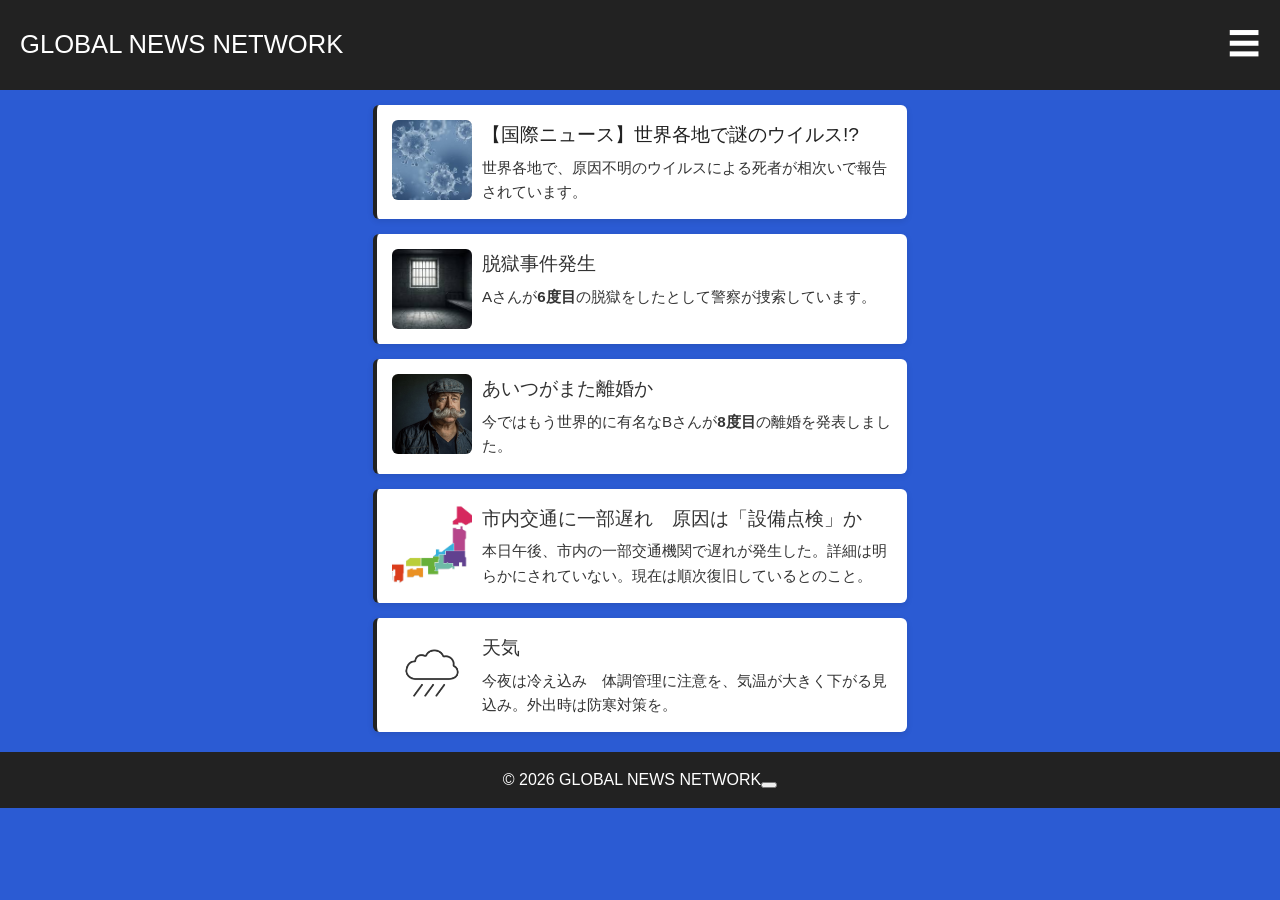
<file: index.html>
<!DOCTYPE html>
<html lang="ja">
<head>
<meta charset="UTF-8">
<meta name="viewport" content="width=device-width, initial-scale=1.0">
<title>世界ニュース速報</title>
<link rel="stylesheet" href="css/style.css">
<script defer src="js/main.js"></script>
</head>
<body class="top-page" id="topPage">

<header>
    <h1>GLOBAL NEWS NETWORK</h1>
    <button class="menu-btn" id="menuBtn">☰</button>
</header>

<nav class="mobile-menu" id="mobileMenu">
    <a href="index.html">TOP NEWS</a>
    <a href="mailbox.html">MAIL BOX</a>
</nav>

<main>

    <article class="news-item important-news">
        <div class="news-content">
            <img src="img/uirusu.jpg" alt="探偵暗号事件" class="news-img">
            <div class="news-text">
                <h2><a href="important_news.html">【国際ニュース】世界各地で謎のウイルス!?</a></h2>
                <p>世界各地で、原因不明のウイルスによる死者が相次いで報告されています。</p>
            </div>
        </div>
    </article>

    <article class="news-item">
        <div class="news-content">
            <img src="img/datugoku.jpg" alt="ニュース2" class="news-img">
            <div class="news-text">
                <h2>脱獄事件発生</h2>
                <p>Aさんが<strong>6度目</strong>の脱獄をしたとして警察が捜索しています。</p>
            </div>
        </div>
    </article>

    <article class="news-item">
        <div class="news-content">
            <img src="img/rikon.jpg" alt="ニュース2" class="news-img">
            <div class="news-text">
                <h2>あいつがまた離婚か</h2>
                <p>今ではもう世界的に有名なBさんが<strong>8度目</strong>の離婚を発表しました。</p>
            </div>
        </div>
    </article>

    <article class="news-item">
        <div class="news-content">
            <img src="img/map.png" alt="ニュース2" class="news-img">
            <div class="news-text">
                <h2>市内交通に一部遅れ　原因は「設備点検」か</h2>
                <p>本日午後、市内の一部交通機関で遅れが発生した。詳細は明らかにされていない。現在は順次復旧しているとのこと。</p>
            </div>
        </div>
    </article>

    <article class="news-item">
        <div class="news-content">
            <img src="img/tenki.png" alt="ニュース2" class="news-img">
            <div class="news-text">
                <h2>天気</h2>
                <p>今夜は冷え込み　体調管理に注意を、気温が大きく下がる見込み。外出時は防寒対策を。
            </div>
        </div>
    </article>
    </section>
</main>

<footer>
    <p>© 2026 GLOBAL NEWS NETWORK<button id="resetBtn"></button></p></p>
</footer>

</body>
</html>
</file>
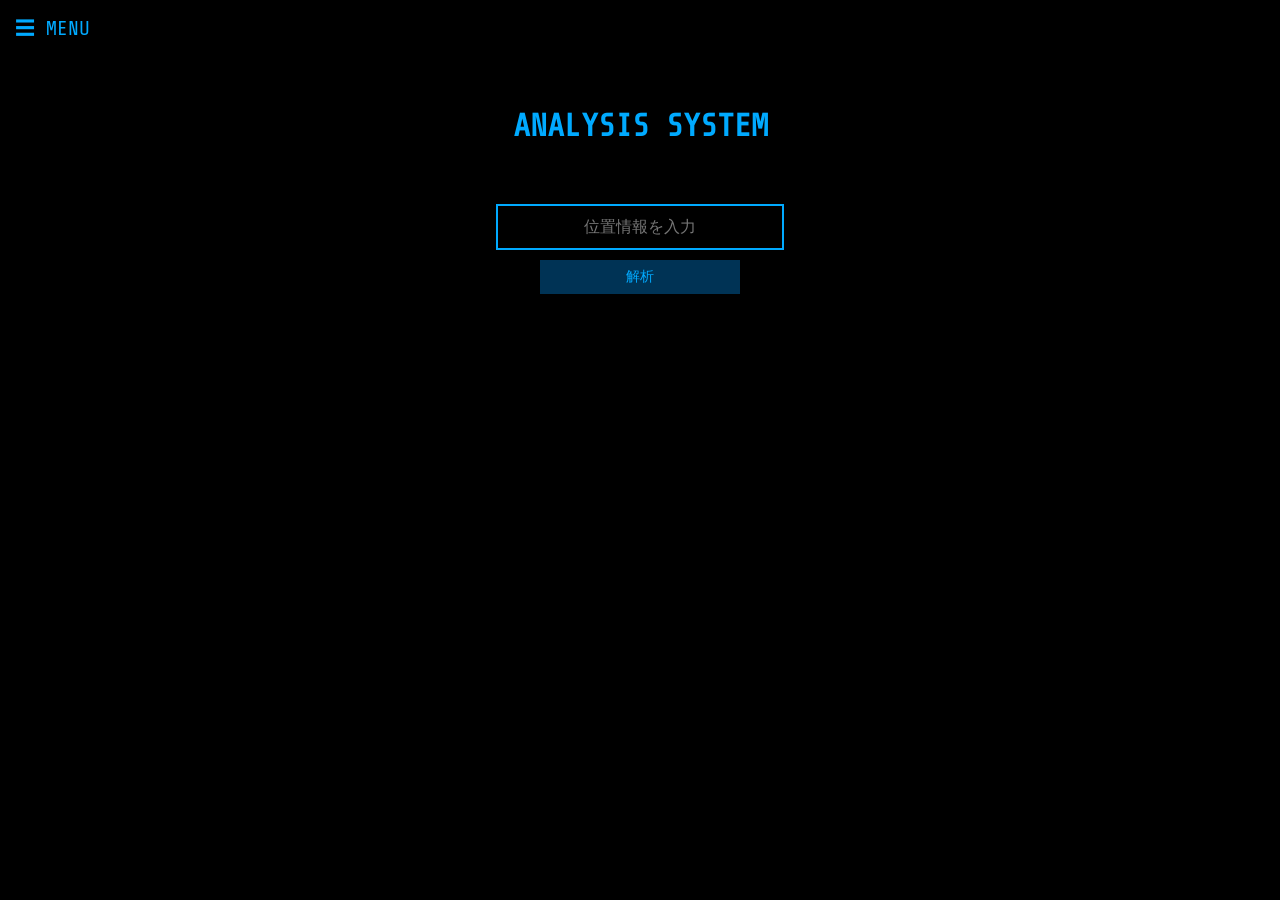
<file: escape-system.html>
<!DOCTYPE html>
<html lang="ja">
<head>
<meta charset="UTF-8">
<meta name="viewport" content="width=device-width, initial-scale=1.0">
<title>解析システム</title>

<link href="https://fonts.googleapis.com/css2?family=Share+Tech+Mono&display=swap" rel="stylesheet">

<style>
body {
    margin: 0;
    background: #000;
    color: #00aaff;
    font-family: 'Share Tech Mono', monospace;
}

/* メニュー */
.menu-btn {
    padding: 15px;
    font-size: 20px;
    cursor: pointer;
}

.sidebar {
    display: none;
    background: #001a2a;
}

.sidebar.open {
    display: block;
}

.floor {
    padding: 12px;
    border-bottom: 1px solid #00aaff;
    cursor: pointer;
}

.floor:hover {
    background: #003355;
}

/* メイン */
.main {
    text-align: center;
    padding: 30px;
}

input {
    padding: 10px;
    width: 200px;
    border: 2px solid #00aaff;
    background: black;
    color: #00aaff;
    text-align: center;
}

button {
    margin-top: 10px;
    padding: 10px;
    width: 140px;
    background: #003355;
    color: #00aaff;
    border: none;
    cursor: pointer;
}

button:hover {
    background: #005577;
}

/* 問題文 */
#problem {
    margin-top: 30px;
    margin-bottom: 20px;
    font-size: 18px;
}

/* XY */
.xy-row {
    display: flex;
    justify-content: center;
    gap: 10px;
    margin-top: 10px;
}

.xy-row span {
    font-size: 20px;
}

.xy-row input {
    width: 120px;
    font-size: 18px;
}

/* 状態 */
#status, #result {
    margin-top: 15px;
    letter-spacing: 2px;
}

/* 🔥 入力中央固定 */
.input-container {
    margin-top: 40px;
    display: flex;
    flex-direction: column;
    align-items: center;
}

/* 🔥 幅統一 */
input {
    width: 260px;
    max-width: 80vw;
}

/* 🔥 ボタンも揃える */
button {
    width: 260px;
    max-width: 80vw;
}

/* 🔥 XY */
.xy-block {
    display: flex;
    flex-direction: column;
    align-items: center;
    margin-bottom: 10px;
}

.xy-block label {
    margin-bottom: 5px;
    font-size: 16px;
}

/* ローディング */
.loading {
    animation: blink 0.8s infinite;
}

/* 🔥 全体の余白アップ */
.input-container {
    margin-top: 60px; /* ←増やす */
    display: flex;
    flex-direction: column;
    align-items: center;
    gap: 25px; /* ←ここで縦間隔を一括管理 */
}

/* 🔥 入力欄 */
input {
    width: 260px;
    max-width: 80vw;
    padding: 12px;
    font-size: 16px;
}

/* 🔥 ボタン（少し小さく） */
button {
    width: 200px; /* ←小さく */
    max-width: 70vw;
    padding: 8px; /* ←薄く */
    font-size: 14px;
}

/* 🔥 XYブロック */
.xy-block {
    display: flex;
    flex-direction: column;
    align-items: center;
    gap: 8px; /* ←ラベルと入力の間 */
    margin-bottom: 10px;
}

/* 🔥 XY同士の間隔 */
#xyArea {
    display: flex;
    flex-direction: column;
    gap: 20px;
}

/* 🔥 問題文も余白増やす */
#problem {
    margin-top: 40px;
    margin-bottom: 30px;
    font-size: 18px;
}

/* 🔥 ステータスと結果 */
#status, #result {
    margin-top: 20px;
}

.phone-button {
    width: 70px;
    height: 70px;
    border-radius: 50%;
    background: #00aaff;
    color: black;
    font-size: 28px;
    display: flex;
    align-items: center;
    justify-content: center;
    margin: 20px auto;
    border: none;
    cursor: pointer;
    box-shadow: 0 0 15px #00aaff;
    transition: 0.2s;
}

.phone-button:hover {
    background: #33bbff;
    transform: scale(1.1);
}

.big-result {
    font-size: 28px; /* ←ここで大きさ調整 */
    letter-spacing: 5px;
    margin-top: 20px;
    color: #00ccff;
}

/* 7階入力 */
.multi-input {
    display: flex;
    flex-direction: column;
    gap: 15px;
    align-items: center;
}

.input-block {
    display: flex;
    flex-direction: column;
    align-items: center;
}

/* スキャン画面 */
.scan-area {
    position: relative;
    width: 250px;
    height: 250px;
    margin: 20px auto;
}

video {
    width: 100%;
    height: 100%;
    object-fit: cover;
}

/* スキャン枠 */
.scan-frame {
    position: absolute;
    top: 0;
    left: 0;
    right: 0;
    bottom: 0;
    border: 2px solid #00aaff;
    box-shadow: 0 0 15px #00aaff;
}

@keyframes blink {
    50% { opacity: 0.3; }
}
</style>
</head>

<body>

<div class="menu-btn" onclick="toggleMenu()">☰ MENU</div>

<div id="sidebar" class="sidebar">
    <div class="floor" onclick="location.href='tokyu.html'">TOKYU</div>
    <div class="floor" onclick="location.href='mailbox.html'">MAILBOX</div>
</div>

<div class="main">
    <h1>ANALYSIS SYSTEM</h1>

    <div class="input-container">

    <!-- 通常入力 -->
    <div id="mainInputArea">
        <input id="input" placeholder="位置情報を入力">
        <br>
        <button onclick="analyze()">解析</button>
    </div>

    <!-- 10階 -->
    <div id="xyArea" style="display:none;">
        <div class="xy-block">
            <label>X</label>
            <input id="xInput">
        </div>

        <div class="xy-block">
            <label>Y</label>
            <input id="yInput">
        </div>

        <button onclick="checkXY()">解析</button>
    </div>

</div>

    <!-- 🔥 ここ重要（順番） -->
    <div id="status"></div>
    <div id="problem"></div>
    <div id="result"></div>


    <!-- 電話 -->
     <div id="phoneBtn" style="display:none;">
        <button class="phone-button" onclick="openPhone()">
            📞
        </button>
    </div>

</div>

<script src="js/escape-system.js"></script>
</body>
</html>
</file>
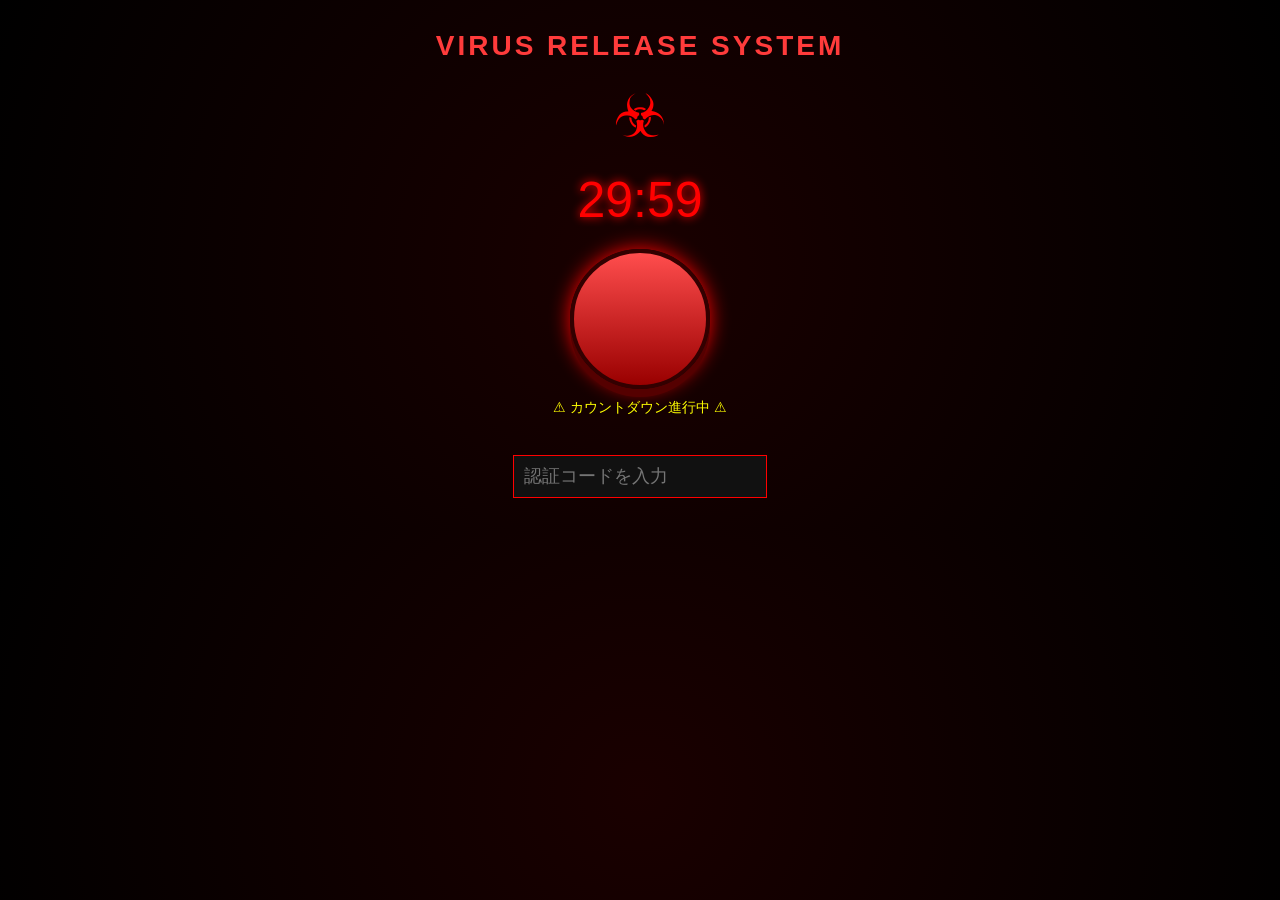
<file: final.html>
<!DOCTYPE html>
<html lang="ja">
<head>
<meta charset="UTF-8">
<meta name="viewport" content="width=device-width, initial-scale=1.0">
<title>VIRUS CONTROL</title>

<style>
body {
    margin: 0;
    background: radial-gradient(circle, #1a0000, #000);
    color: #ff3b3b;
    font-family: "Arial Black", sans-serif;
    text-align: center;
}

/* タイトル */
h1 {
    margin-top: 30px;
    font-size: 28px;
    letter-spacing: 3px;
}

/* タイマー */
#timer {
    font-size: 50px;
    margin: 20px;
    color: #ff0000;
    text-shadow: 0 0 10px red;
}

/* ボタン（アニメ風） */
#launchBtn {
    width: 140px;
    height: 140px;
    border-radius: 50%;
    background: linear-gradient(#ff4d4d, #990000);
    border: 4px solid #330000;
    box-shadow: 0 8px 0 #550000, 0 0 20px red;
    cursor: pointer;
    transition: all 0.1s ease;
}

/* 押し込み */
#launchBtn:active {
    transform: translateY(6px);
    box-shadow: 0 2px 0 #550000, 0 0 10px red;
}

/* 入力 */
input {
    margin-top: 20px;
    padding: 10px;
    font-size: 18px;
    background: #111;
    color: #fff;
    border: 1px solid red;
}

/* 結果 */
#result {
    margin-top: 30px;
    font-size: 20px;
    color: #00ffcc;
}

/* 警告テキスト */
.warning {
    color: yellow;
    font-size: 14px;
    margin-top: 10px;
    animation: blink 1s infinite;
}

@keyframes blink {
    0% {opacity: 1;}
    50% {opacity: 0.3;}
    100% {opacity: 1;}
}

#virusIcon {
    font-size: 60px;
    text-align: center;
    margin-top: 10px;
    color: red;
    font-family: "Segoe UI Symbol", "Arial Unicode MS", sans-serif;
    font-style: normal;
}



/* 押し込み感 */
.stop-btn:active {
    transform: translateY(6px);
    box-shadow: 0 2px 0 #900;
}

</style>
</head>

<body>

<h1> VIRUS RELEASE SYSTEM </h1>

<div id="virusIcon">☣</div>

<div id="timer">30:00</div>

<button id="launchBtn"></button>

<div class="warning">⚠ カウントダウン進行中 ⚠</div>

<br>

<input id="finalAnswer" placeholder="認証コードを入力">

<p></p>

<div id="result"></div>

<script>
let isCleared = localStorage.getItem("finalCleared") === "true";

let endTime = localStorage.getItem("endTime");

if(!endTime) {
    // 初回だけ30分セット
    endTime = Date.now() + 1800 * 1000;
    localStorage.setItem("endTime", endTime);
} else {
    endTime = Number(endTime);
}

let timerActive = true;

function updateTimer() {
    if(!timerActive) return;

    const now = Date.now();
    const remaining = Math.floor((endTime - now) / 1000);

    if(remaining <= 0) {
        document.getElementById("timer").textContent = "00:00";
        document.getElementById("result").textContent = "ウイルス放出完了…";
        return;
    }

    const min = Math.floor(remaining / 60);
    const sec = remaining % 60;

    document.getElementById("timer").textContent =
        `${min}:${sec.toString().padStart(2, "0")}`;

    setTimeout(updateTimer, 1000);
}


/* ボタン押した時 */
document.getElementById("launchBtn").addEventListener("click", () => {
    const ans = document.getElementById("finalAnswer").value;

    if(ans.includes("誕生日おめでとう")) { // ←最終コードに変更

        localStorage.setItem("finalCleared", "true");

        timerActive = false;

        // 背景白
        document.body.style.background = "white";
        document.body.style.color = "#00aa00";

        // タイマー（STOP）を緑に
        const timer = document.getElementById("timer");
        timer.textContent = "STOP";
        timer.style.color = "#00aa00";
        timer.style.textShadow = "none";

        // ボタン緑化
        const btn = document.getElementById("launchBtn");
        btn.style.background = "#00aa00";
        btn.style.boxShadow = "0 8px 0 #006600, 0 0 20px #00aa00";
        btn.style.border = "4px solid #006600";

        // 入力欄も緑に
        const input = document.getElementById("finalAnswer");
        input.style.border = "2px solid #00aa00";
        input.style.color = "#00aa00";
        input.style.background = "#f0fff0";

        // ウイルスアイコンも緑に
        const icon = document.getElementById("virusIcon");
        icon.style.color = "#00aa00";

        // カウントダウン警告消す
        const warning = document.querySelector(".warning");
        if(warning) warning.style.display = "none";

        // 結果
        document.getElementById("result").innerHTML =
            "✔ ウイルスの放出を停止しました<br><br>" +
            "📍 ウイルスの場所：〒060-0806 北海道札幌市北区北６条西３丁目 ４丁目 札幌駅<br><br>" +
            "大丸出入り口横　きたぐにの詩の裏";


        document.getElementById("result").style.color = "#00aa00";

    } else {
        document.getElementById("result").textContent = "認証エラー";
    }
});

window.onload = () => {

    if(localStorage.getItem("finalCleared") === "true") {

        timerActive = false;

        // 背景
        document.body.style.background = "white";
        document.body.style.color = "#00aa00";

        // タイマー
        const timer = document.getElementById("timer");
        timer.textContent = "STOP";
        timer.style.color = "#00aa00";
        timer.style.textShadow = "none";

        // ボタン
        const btn = document.getElementById("launchBtn");
        btn.style.background = "#00aa00";
        btn.style.boxShadow = "0 8px 0 #006600, 0 0 20px #00aa00";
        btn.style.border = "4px solid #006600";

        // 入力
        const input = document.getElementById("finalAnswer");
        input.style.border = "2px solid #00aa00";
        input.style.color = "#00aa00";
        input.style.background = "#f0fff0";

        // アイコン
        const icon = document.getElementById("virusIcon");
        icon.style.color = "#00aa00";

        // 警告消す
        const warning = document.querySelector(".warning");
        if(warning) warning.style.display = "none";

        // 結果
        document.getElementById("result").innerHTML =
            "✔ ウイルスの放出を停止しました<br><br>" +
            "📍 ウイルスの場所：札幌市〇〇区〇〇";

        document.getElementById("result").style.color = "#00aa00";

    } else {
        // ★ここでタイマー開始
        updateTimer();
    }
};

</script>

</body>
</html>
</file>
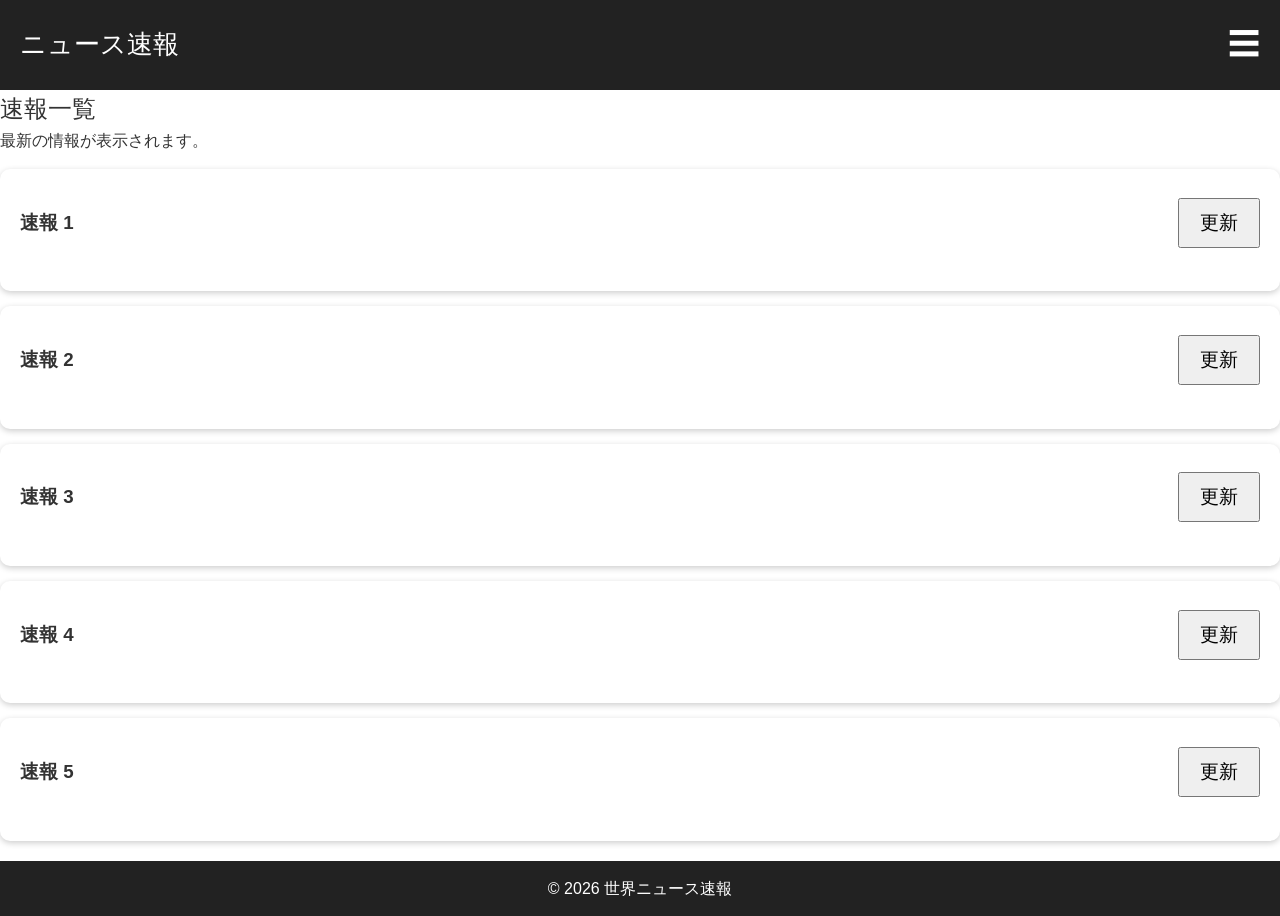
<file: hint.html>
<!DOCTYPE html>
<html lang="ja">
<head>
<meta charset="UTF-8">
<meta name="viewport" content="width=device-width, initial-scale=1.0">
<title>速報ヒント</title>
<link rel="stylesheet" href="css/style.css">
<script defer src="js/hint.js"></script>
</head>
<body id="hintPage">

<header>
    <h1>ニュース速報</h1>
    <button class="menu-btn" id="menuBtn">☰</button>
</header>

<nav class="mobile-menu" id="mobileMenu">
    <a href="index.html">トップニュース</a>
    <a href="mailbox.html">博士からのメール</a>
    <a href="puzzle.html">謎解きページ</a>
    <a href="hint.html">速報</a>
</nav>

<main>
    <section class="hint-section">
        <h2>速報一覧</h2>
        <p>最新の情報が表示されます。</p>

        <!-- ヒントカード -->
        <div class="hint-card" data-number="1">
            <div class="hint-header">
                <h3>速報 1</h3>
                <button class="hint-btn">更新</button>
            </div>
            <div class="hint-content"></div>
        </div>

        <div class="hint-card" data-number="2">
            <div class="hint-header">
                <h3>速報 2</h3>
                <button class="hint-btn">更新</button>
            </div>
            <div class="hint-content"></div>
        </div>

        <div class="hint-card" data-number="3">
            <div class="hint-header">
                <h3>速報 3</h3>
                <button class="hint-btn">更新</button>
            </div>
            <div class="hint-content"></div>
        </div>

        <div class="hint-card" data-number="4">
            <div class="hint-header">
                <h3>速報 4</h3>
                <button class="hint-btn">更新</button>
            </div>
            <div class="hint-content"></div>
        </div>

        <div class="hint-card" data-number="5">
            <div class="hint-header">
                <h3>速報 5</h3>
                <button class="hint-btn">更新</button>
            </div>
            <div class="hint-content"></div>
        </div>

    </section>
</main>

<footer>
    <p>© 2026 世界ニュース速報</p>
</footer>

</body>
</html>
</file>
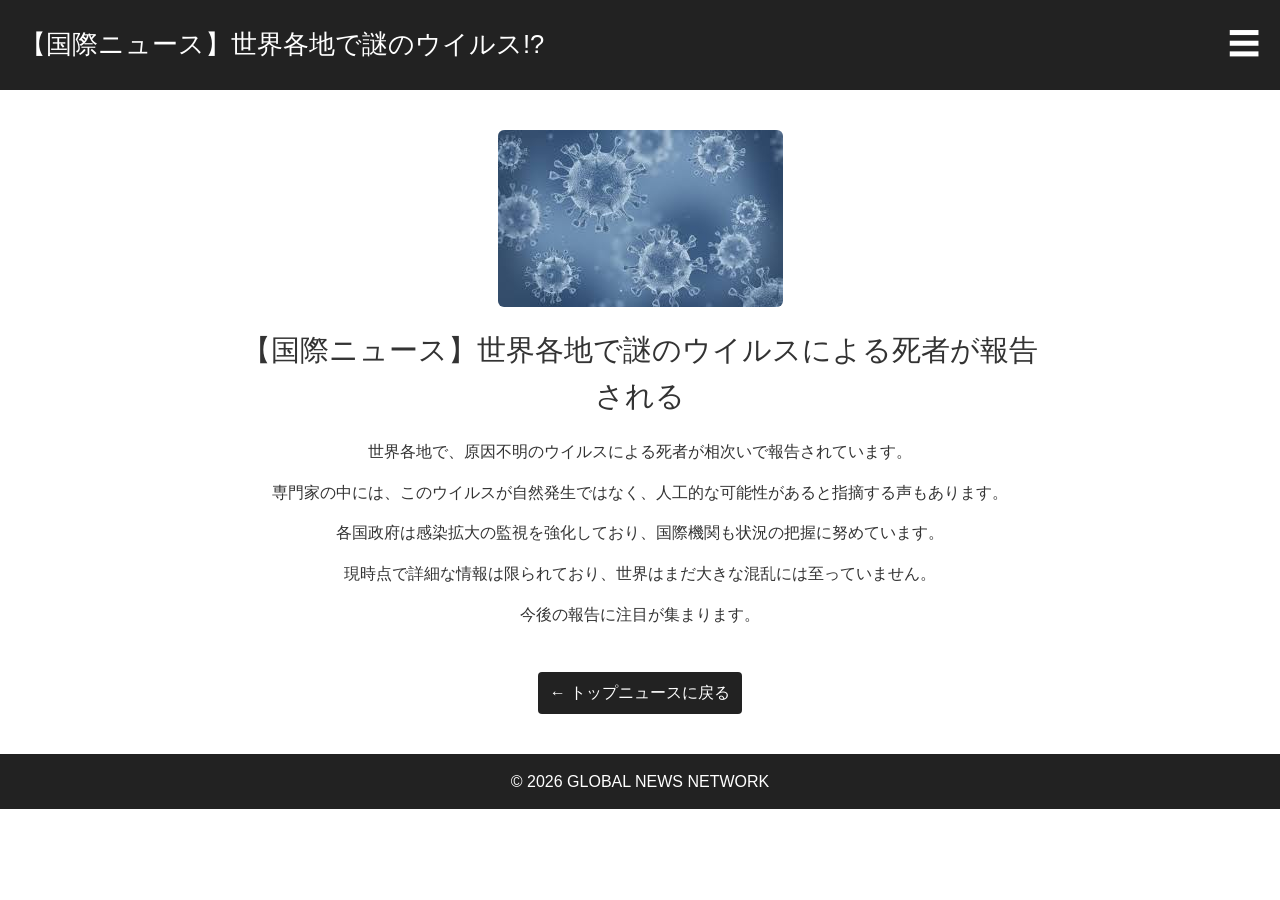
<file: important_news.html>
<!DOCTYPE html>
<html lang="ja">
<head>
<meta charset="UTF-8">
<meta name="viewport" content="width=device-width, initial-scale=1.0">
<title>探偵暗号事件発生！</title>
<link rel="stylesheet" href="css/style.css">
<script defer src="js/main.js"></script>
</head>
<body>

<header>
    <h1>【国際ニュース】世界各地で謎のウイルス!?</h1>
    <button class="menu-btn" id="menuBtn">☰</button>
</header>

<nav class="mobile-menu" id="mobileMenu">
    <a href="index.html">トップニュース</a>
    <a href="mailbox.html">博士からのメール</a>
    <a href="puzzle.html">謎解きページ</a>
    <a href="hint.html">速報</a>
</nav>

<main>
    <article class="news-detail">
        <img src="img/uirusu.jpg" alt="探偵暗号事件">
        <h1>【国際ニュース】世界各地で謎のウイルスによる死者が報告される</h1>
            <p>世界各地で、原因不明のウイルスによる死者が相次いで報告されています。</p>
            <p>専門家の中には、このウイルスが自然発生ではなく、人工的な可能性があると指摘する声もあります。</p>
            <p>各国政府は感染拡大の監視を強化しており、国際機関も状況の把握に努めています。</p>
            <p>現時点で詳細な情報は限られており、世界はまだ大きな混乱には至っていません。</p>
            <p>今後の報告に注目が集まります。</p>

        <a href="index.html" class="back-btn">← トップニュースに戻る</a>
    </article>
</main>

<footer>
    <p>© 2026 GLOBAL NEWS NETWORK</p>
</footer>

</body>
</html>
</file>
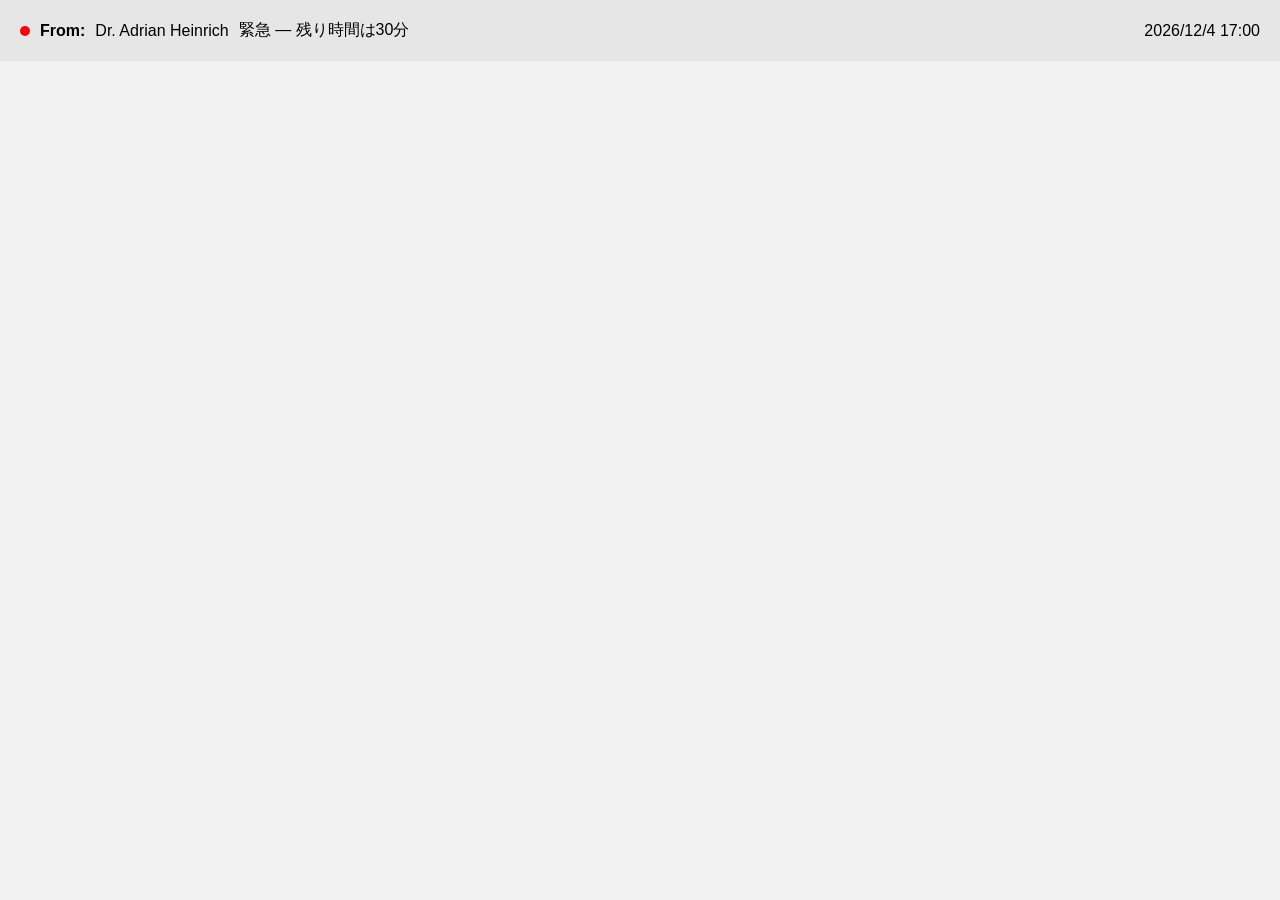
<file: mail.html>
<!DOCTYPE html>
<html lang="ja">
<head>
<meta charset="UTF-8">
<meta name="viewport" content="width=device-width, initial-scale=1.0">
<title>MAIL</title>

<style>
body {
    margin: 0;
    font-family: sans-serif;
    background: white;
}

/* ===== メール全画面 ===== */
.email-card {
    width: 100vw;
    height: 100vh;
    background: #f2f2f2;
    display: flex;
    flex-direction: column;
    cursor: pointer;
}

/* ヘッダー */
.email-header {
    background: #e6e6e6;
    padding: 20px;
    display: flex;
    align-items: center;
    gap: 10px;
}

/* 未読マーク */
.unread-dot {
    width: 10px;
    height: 10px;
    background: red;
    border-radius: 50%;
}

/* 展開で消える */
.email-card.open .unread-dot {
    display: none;
}

/* 本文 */
.email-body {
    flex: 1;
    padding: 30px;
    display: none;
    font-size: 18px;
    line-height: 1.6;
}

/* 展開 */
.email-card.open .email-body {
    display: block;
}

/* ボタン */
.next-btn {
    margin-top: 30px;
    padding: 15px 25px;
    background: black;
    color: white;
    border: none;
    cursor: pointer;
}

.next-btn:hover {
    opacity: 0.8;
}
</style>
</head>

<body>

<div class="email-card" id="mailCard" onclick="openMail()">

    <div class="email-header">
        <span class="unread-dot"></span>
        <strong>From:</strong> Dr. Adrian Heinrich
        <span class="email-subject">緊急 — 残り時間は30分</span>
        <span style="margin-left:auto;" id="mailDate"></span>
    </div>

    <div class="email-body">

        <p>Mr. Ueno</p>

        <p>
            時間がない。<br>
        </p>

        <p> 
            テロ組織の計画は最終段階に入っている。<br>
            このままでは、30分後にウイルスが拡散される。
        </p>    
            私は奴らのシステムへの侵入に成功した。<br>
            だが――最後の暗号が解けない。
         <p>   
            それが、今君の手元にある最後の謎だ。<br>
            それを解けば、装置は停止できる。
         </p>
         <p>
            頼む。<br>
            すべては君にかかっている。
         </p>
            ハッキングした制御ページを共有する。<br>
            ここからアクセスしてくれ。 
        <!-- finalリンク -->
        <button class="next-btn" onclick="goFinal(event)">
            アクセスが可能です →
        </button>

    </div>

</div>

<script>

// 日付
window.onload = () => {
    const now = new Date();
    document.getElementById("mailDate").textContent =
        `${now.getFullYear()}/${now.getMonth()+1}/${now.getDate()} ${now.getHours()}:${String(now.getMinutes()).padStart(2,'0')}`;
};

// 展開
function openMail() {
    document.getElementById("mailCard").classList.add("open");
}

// final.htmlへ
function goFinal(e) {
    e.stopPropagation(); // カード展開と競合防止
    location.href = "final.html";
}

</script>

</body>
</html>
</file>
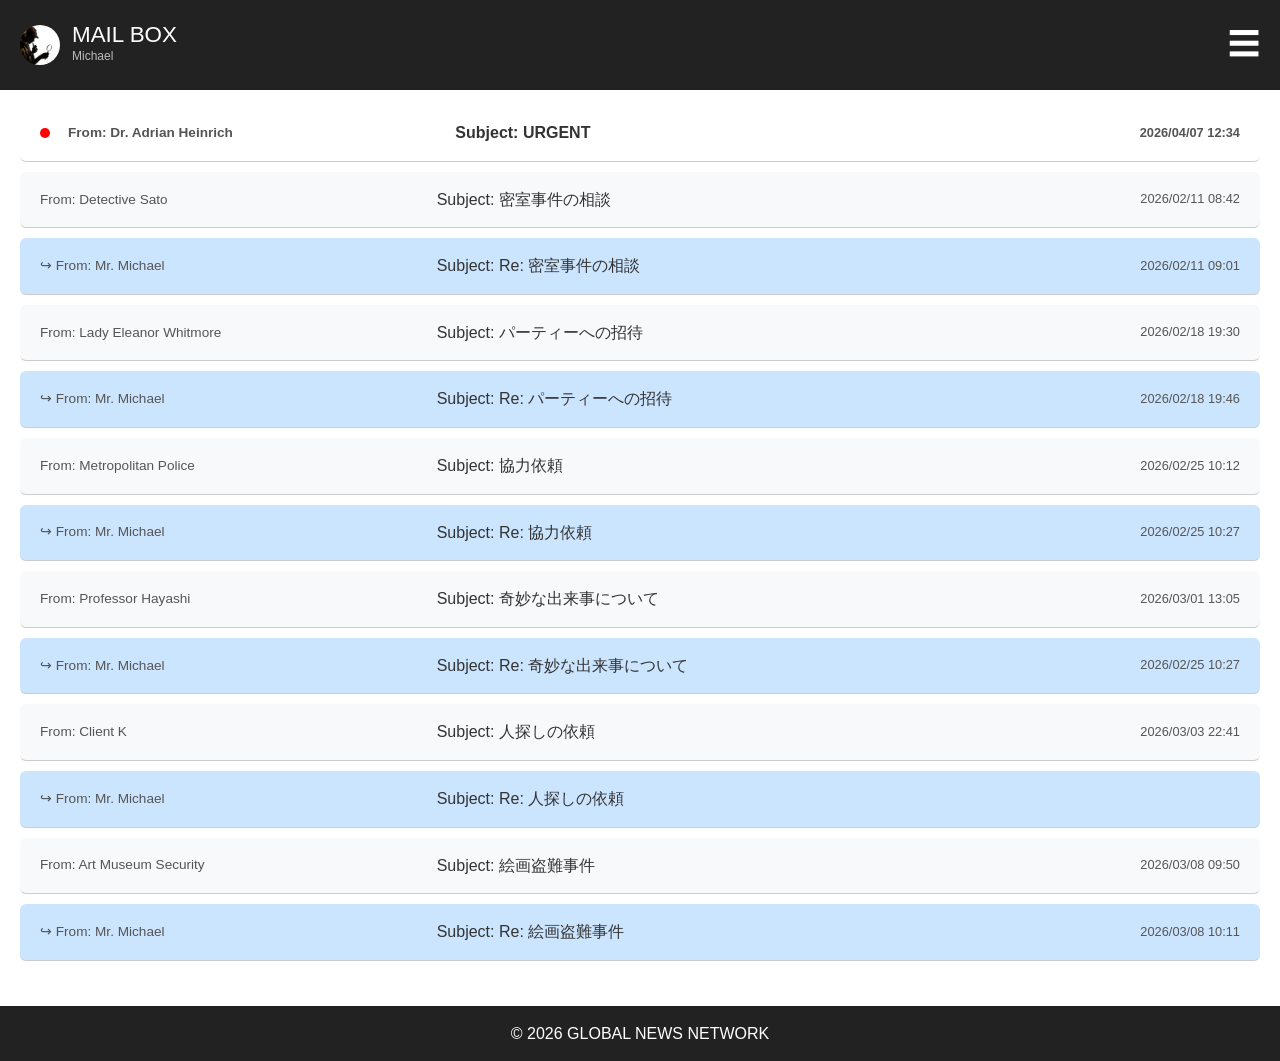
<file: mailbox.html>
<!DOCTYPE html>
<html lang="ja">
<head>
<meta charset="UTF-8">
<meta name="viewport" content="width=device-width, initial-scale=1.0">
<title>博士からのメール</title>
<link rel="stylesheet" href="css/style.css">
<script defer src="js/main.js"></script>
</head>
<body>

<header>
    <div class="mailbox-title">
        <img src="img/tanteiaicon.webp" class="mail-icon">
    <div class="title-text">
        <h1>MAIL BOX</h1>
        <p class="mail-owner">Michael</p>
    </div>
    </div>
    <div class="header-buttons">
        <button class="menu-btn" id="menuBtn">☰</button>
    </div>
</header>

<nav class="mobile-menu" id="mobileMenu">
    <a href="index.html">TOP NEWS</a>
    <a href="mailbox.html">MAIL BOX</a>
</nav>

<main>
    <section class="email-section">
        <ul class="email-list">
            <!-- 緊急未読メール -->
            <li class="email-item unread">
                <div class="email-header">
                    <span class="unread-dot"></span>
                    <span class="email-from">From: Dr. Adrian Heinrich</span>
                    <span class="email-subject">Subject: URGENT</span>
                    <span class="email-date">2026/04/07 12:34</span>
                </div>
                <div class="email-body">
                    <p>Mr. Michael</p><br>
                    <p> </p>
                    <p>突然の連絡をお許しください。<br>
                        先日、あなたが世界各地で発生している謎のウイルスについて独自に調査を行っていることを、私の知人から小耳に挟みました。<br>
                        私はウイルス研究に携わる者ですが、最近の調査で判明したことがあります。<br>
                        今回のウイルスは自然発生ではなく、人工的に作られた可能性が極めて高いということです。<br>
                        さらに、あるテロ組織がこのウイルスを秘密裏に利用しており<br>
                        次の標的が<br>"札幌"<br>であることが分かりました。装置が街に設置されている可能性もあります。<br>
                        警察や政府の中にも協力者がいるかもしれず、信頼できる人物は非常に限られています。<br>
                        私が唯一信頼できると考えるのは、あなたです。<br>
                        どうか、事態を未然に防ぐため、調査をお願いします。時間は残されていません。</p><br>
                    <p>Dr. Adrian Heinrich</p>
                    
                    <div class="reply-box">
                    <textarea id="replyText" placeholder="返信を入力..."></textarea>
                    <button id="sendReply">送信</button>

                    </div>
                </div>
            </li>

            <!-- 既読メール -->
            <li class="email-item">
                <div class="email-header">
                    <span class="email-from">From: Detective Sato</span>
                    <span class="email-subject">Subject: 密室事件の相談</span>
                    <span class="email-date">2026/02/11 08:42</span>
                </div>
                <div class="email-body">
                    現在捜査中の事件についてご相談があります。<br>被害者は自宅の書斎で死亡していましたが、部屋は内側から完全に施錠されていました。<br>いわゆる密室状態です。ぜひ一度現場を見ていただけないでしょうか。
                </div>
            </li>

            <!-- 送信メール例 -->
            <li class="email-item sent">
                <div class="email-header">
                    <span class="email-from">↪ From: Mr. Michael</span>
                    <span class="email-subject">Subject: Re: 密室事件の相談</span>
                    <span class="email-date">2026/02/11 09:01</span>
                </div>
                <div class="email-body">
                    了解しました。現場の資料をまとめておいてください。すぐに向かいます。
                </div>
            </li>

            <li class="email-item">
                <div class="email-header">
                    <span class="email-from">From: Lady Eleanor Whitmore</span>
                    <span class="email-subject">Subject:  パーティーへの招待</span>
                    <span class="email-date">2026/02/18 19:30</span>
                </div>
                <div class="email-body">
                    突然のご連絡失礼します。<br>来週末、私の邸宅で小さなパーティーを開催します。<br>各界の著名人が集まる予定です。<br>もしご都合がよろしければ、ぜひご参加ください。
                </div>
            </li>

            <!-- 送信メール例 -->
            <li class="email-item sent">
                <div class="email-header">
                    <span class="email-from">↪ From: Mr. Michael</span>
                    <span class="email-subject">Subject: Re: パーティーへの招待</span>
                    <span class="email-date">2026/02/18 19:46</span>
                </div>
                <div class="email-body">
                    招待ありがとうございます。時間が取れそうです。当日伺います。
                </div>
            </li>

            <li class="email-item">
                <div class="email-header">
                    <span class="email-from">From: Metropolitan Police</span>
                    <span class="email-subject">Subject: 協力依頼</span>
                    <span class="email-date">2026/02/25 10:12</span>
                </div>
                <div class="email-body">
                    現在進行中の連続窃盗事件について、あなたの推理力をお借りしたく連絡しました。<br>犯行の手口が非常に巧妙で、通常の捜査では突破口が見つかっていません。
                </div>
            </li>

            <!-- 送信メール例 -->
            <li class="email-item sent">
                <div class="email-header">
                    <span class="email-from">↪ From: Mr. Michael</span>
                    <span class="email-subject">Subject: Re: 協力依頼</span>
                    <span class="email-date">2026/02/25 10:27</span>
                </div>
                <div class="email-body">
                    内容を確認しました。捜査資料を用意しておいてください。後ほど伺います。
                </div>
            </li>

            <li class="email-item">
                <div class="email-header">
                    <span class="email-from">From: Professor Hayashi</span>
                    <span class="email-subject">Subject: 奇妙な出来事について</span>
                    <span class="email-date">2026/03/01 13:05</span>
                </div>
                <div class="email-body">
                    大学の研究室で奇妙な出来事が起きています。<br>重要な研究資料が、鍵のかかった保管庫から何度も消えているのです。<br>内部犯行の可能性もあり、困っています。
                </div>
            </li>

            <!-- 送信メール例 -->
            <li class="email-item sent">
                <div class="email-header">
                    <span class="email-from">↪ From: Mr. Michael</span>
                    <span class="email-subject">Subject: Re: 奇妙な出来事について</span>
                    <span class="email-date">2026/02/25 10:27</span>
                </div>
                <div class="email-body">
                    内容を確認しました。捜査資料を用意しておいてください。後ほど伺います。
                </div>
            </li>

            <li class="email-item">
                <div class="email-header">
                    <span class="email-from">From: Client K</span>
                    <span class="email-subject">Subject: 人探しの依頼</span>
                    <span class="email-date">2026/03/03 22:41</span>
                </div>
                <div class="email-body">
                    ある人物を探していただきたいのです。10年前に突然姿を消しました。警察にも相談しましたが手がかりがありません。どうか力を貸してください。
                </div>
            </li>

            <!-- 送信メール例 -->
            <li class="email-item sent">
                <div class="email-header">
                    <span class="email-from">↪ From: Mr. Michael</span>
                    <span class="email-subject">Subject: Re: 人探しの依頼</span>
                    <span class="email-date"></span>
                </div>
                <div class="email-body">
                    依頼を受けます。対象人物の資料を用意しておいてください。すぐに向かいます。<button id="resetBtn">リセット</button>
                </div>
            </li>

            <li class="email-item">
                <div class="email-header">
                    <span class="email-from">From: Art Museum Security</span>
                    <span class="email-subject">Subject: 絵画盗難事件</span>
                    <span class="email-date">2026/03/08 09:50</span>
                </div>
                <div class="email-body">
                    昨夜、当館の展示室から絵画が1点盗まれました。<br>警備は厳重だったはずなのですが、犯人の侵入経路が分かりません。<br>専門家として意見を伺えれば幸いです。
                </div>
            </li>

            <!-- 送信メール例 -->
            <li class="email-item sent">
                <div class="email-header">
                    <span class="email-from">↪ From: Mr. Michael</span>
                    <span class="email-subject">Subject: Re: 絵画盗難事件</span>
                    <span class="email-date">2026/03/08 10:11</span>
                </div>
                <div class="email-body">
                    報告を確認しました。警備記録と展示室の資料を準備しておいてください。現場を見ます。
                    <a href="puzzle.html" style="color:#007bff;">▶ 探偵謎解きツール</a>
                </div>
            </li>
        </ul>
    </section>
</main>

<footer>
    <p>© 2026 GLOBAL NEWS NETWORK</p>
</footer>

</body>
</html>
</file>
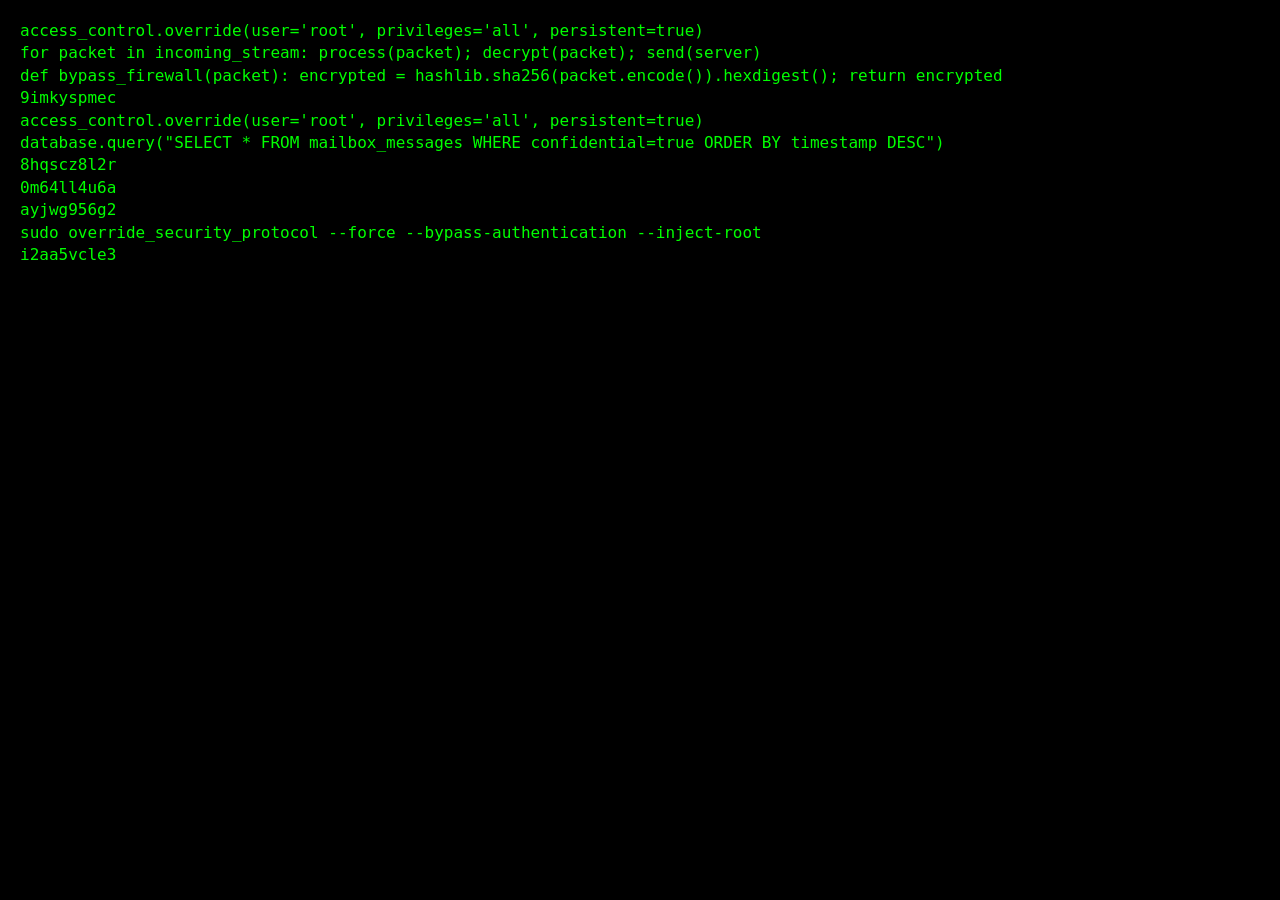
<file: mailbox_hack.html>
<!DOCTYPE html>
<html lang="ja">
<head>
<meta charset="UTF-8">
<title>Hacking...</title>

<style>

html,body{
margin:0;
padding:0;
background:black;
overflow:hidden;
font-family:monospace;
}

/* コードエリア */

#hackContainer{
position:fixed;
top:0;
left:0;
width:100%;
height:100%;
color:#00ff00;
padding:20px;
font-size:16px;
line-height:1.4;
}

/* 成功メッセージ */

#success{

position:fixed;

top:50%;
left:50%;

transform:translate(-50%,-50%);

color:#00ff00;

font-size:60px;

font-family:monospace;

text-align:center;

display:none;

}

</style>
</head>

<body>

<div id="hackContainer"></div>

<div id="success">
HACKING SUCCESS
</div>

<script>

const container = document.getElementById("hackContainer");

/* ハッキング風コード */

const codeLines = [

"import socket, sys, os, threading, hashlib, base64, time",
"def connect_server(host, port): s = socket.socket(socket.AF_INET, socket.SOCK_STREAM); s.connect((host, port)); return s",
"def bypass_firewall(packet): encrypted = hashlib.sha256(packet.encode()).hexdigest(); return encrypted",
"def decrypt_payload(data): return base64.b64decode(data).decode('utf-8')",
"SELECT id, username, password FROM users WHERE access_level='admin';",
"sudo override_security_protocol --force --bypass-authentication --inject-root",
"ssh root@192.168.1.24 -p 22 -o StrictHostKeyChecking=no",
"for packet in incoming_stream: process(packet); decrypt(packet); send(server)",
"system.exec('/usr/bin/access_mailbox --download-all --override-firewall')",
"connection.established(remote_host='mail.server.local', protocol='ssh', encryption='AES256')",
"bruteforce_engine.start(target='mailbox_root', threads=64, timeout=120)",
"if firewall.status == 'active': firewall.disable(); log('firewall bypassed successfully')",
"database.query(\"SELECT * FROM mailbox_messages WHERE confidential=true ORDER BY timestamp DESC\")",
"upload_payload('/tmp/rootkit.bin'); execute('/tmp/rootkit.bin --install --stealth')",
"packet_stream.map(decrypt).filter(valid).forEach(send_to_server)",
"access_control.override(user='root', privileges='all', persistent=true)",
"inject_payload(buffer, offset=0xFFAC12, exploit='CVE-2029-1182')",
"while connection.active: receive_packet(); decode(); forward(); log_event()",
"remote.exec('tar -czf mailbox_dump.tar.gz /var/mail/root/')",
"scp root@mail.server:/var/mail/root/mailbox_dump.tar.gz ./downloads/"

];

/* コード生成 */

function randomCode(){

const random =
Math.random().toString(36).substring(2,12);

return random;

}

/* コードを流す */

const interval = setInterval(()=>{

let line;

if(Math.random() < 0.6){

line = codeLines[Math.floor(Math.random()*codeLines.length)];

}else{

line = randomCode();

}

const p = document.createElement("div");

p.textContent = line;

container.appendChild(p);

/* 下まで来たら上を削除 */

if(container.children.length > 40){

container.removeChild(container.children[0]);

}

},80);


/* 成功演出 */

setTimeout(()=>{

clearInterval(interval);

/* 画面を真っ黒に */

document.getElementById("hackContainer").style.display = "none";

/* SUCCESS表示 */

const success = document.getElementById("success");

success.style.display = "block";

document.body.style.background = "black";

/* 次ページ */

setTimeout(()=>{

localStorage.setItem("mailboxUnlocked","true");

window.location.href = "mailbox.html";

},2500);

},7000);

</script>

</body>
</html>
</file>
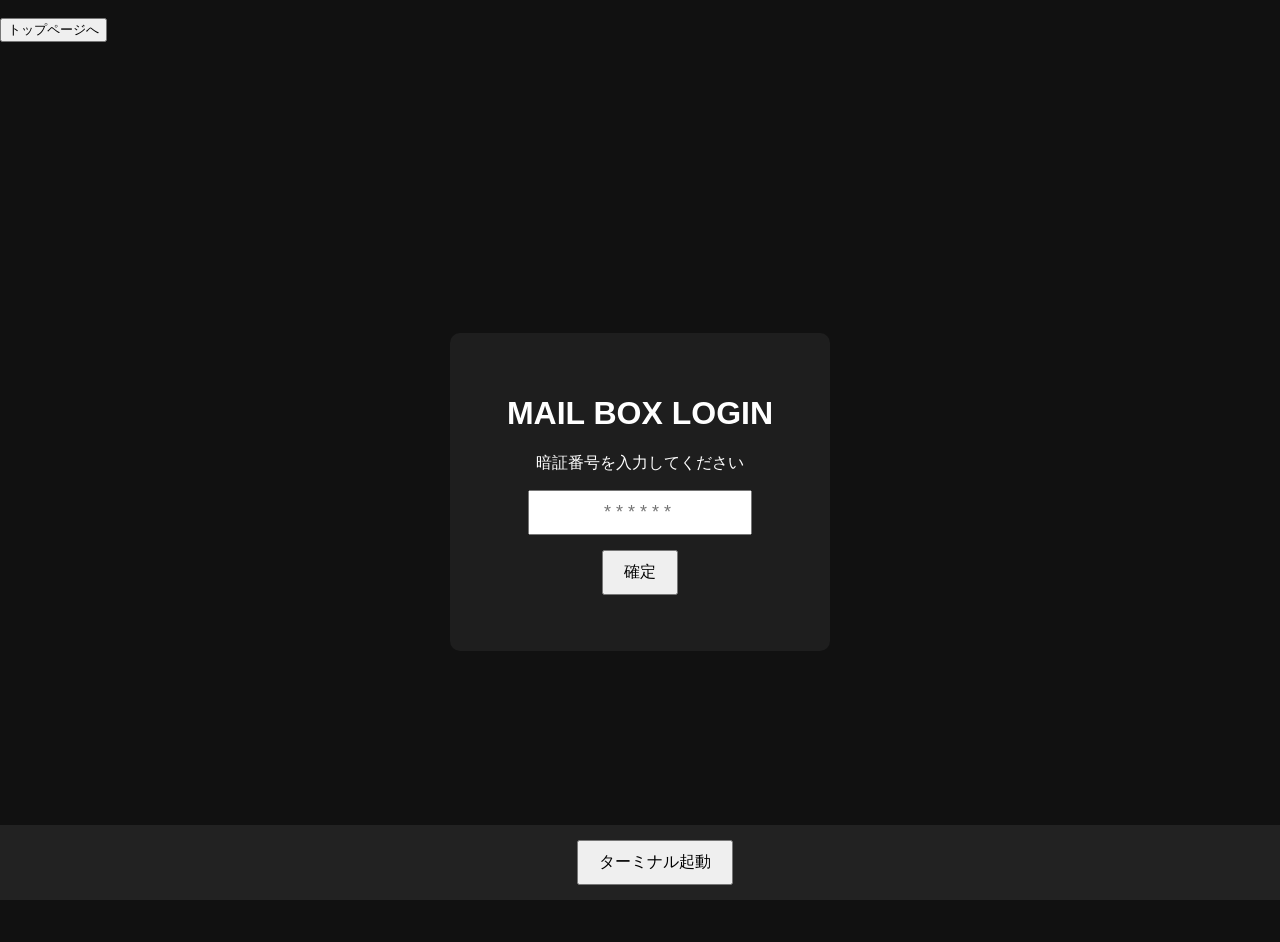
<file: mailbox_login.html>
<!DOCTYPE html>
<html lang="ja">
<head>
<meta charset="UTF-8">
<meta name="viewport" content="width=device-width, initial-scale=1.0">
<title>メールボックスログイン</title>
<br>
<a href="index.html">
<button>トップページへ</button>
</a>
<style>

/* ===== 全体 ===== */

body{
margin:0;
font-family:Arial, sans-serif;
background:#111;
color:white;
}

/* ===== ログイン画面 ===== */

.login-container{
height:100vh;
display:flex;
justify-content:center;
align-items:center;
}

.login-box{
background:#1e1e1e;
padding:40px;
border-radius:10px;
text-align:center;
width:300px;
}

.login-box input{
width:200px;
padding:10px;
font-size:18px;
text-align:center;
letter-spacing:5px;
margin-bottom:15px;
}

.login-box button{
padding:10px 20px;
font-size:16px;
cursor:pointer;
}

#errorMessage{
color:red;
font-weight:bold;
margin-top:10px;
}

/* ===== ターミナルボタン ===== */

.terminal-launch{
position:fixed;
bottom:0;
left:0;
width:100%;
background:#222;
text-align:center;
padding:15px;
}

.terminal-launch button{
padding:10px 20px;
font-size:16px;
}

/* ===== ターミナル ===== */

#terminal{
position:fixed;
bottom:60px;
left:0;

width:100%;
height:40vh;

background:black;
color:#00ff00;

display:none;

padding:20px;

font-family:monospace;

overflow:auto;

box-sizing:border-box;
}

/* ターミナル入力 */

.terminal-input{
display:flex;
align-items:center;
margin-top:15px;
}

.prompt{
margin-right:10px;
}

#terminalCursor{
flex-grow:1;
}

#terminalInput {
    background: black;      /* 背景黒 */
    color: lime;            /* 文字 緑 */
    border: none;           /* 枠消す */
    outline: none;          /* フォーカス枠消す */
    font-family: monospace; /* ターミナル風 */
    font-size: 16px;
    width: 100%;
    caret-color: lime;      /* カーソルも緑 */
    font-size: 16px; /* ←これ絶対16以上 */
}

/* 実行ボタン */

#runBtn{
background:#00ff00;
color:black;
border:none;
padding:6px 16px;
font-weight:bold;
cursor:pointer;
margin-left:10px;
}

</style>

<script defer src="js/mailbox_login.js"></script>

</head>

<body>

<!-- ログイン -->

<div class="login-container">

<div class="login-box">

<h1>MAIL BOX LOGIN</h1>

<p>暗証番号を入力してください</p>

<input
type="password"
id="pinInput"
maxlength="6"
placeholder="******"
>

<br>

<button id="loginBtn">確定</button>

<p id="errorMessage"></p>

</div>

</div>


<!-- ターミナル -->

<div id="terminal">

<p id="terminalResult">START HACKING? (yes/no)</p>

<div class="terminal-input">

    <span class="prompt">root@detective:~$</span>

    <input id="terminalInput" type="text">

    <button id="runBtn">実行</button>

</div>

</div>


<!-- 下ボタン -->

<div class="terminal-launch">

<button id="terminalBtn">
ターミナル起動
</button>

</div>

</body>
</html>
</file>
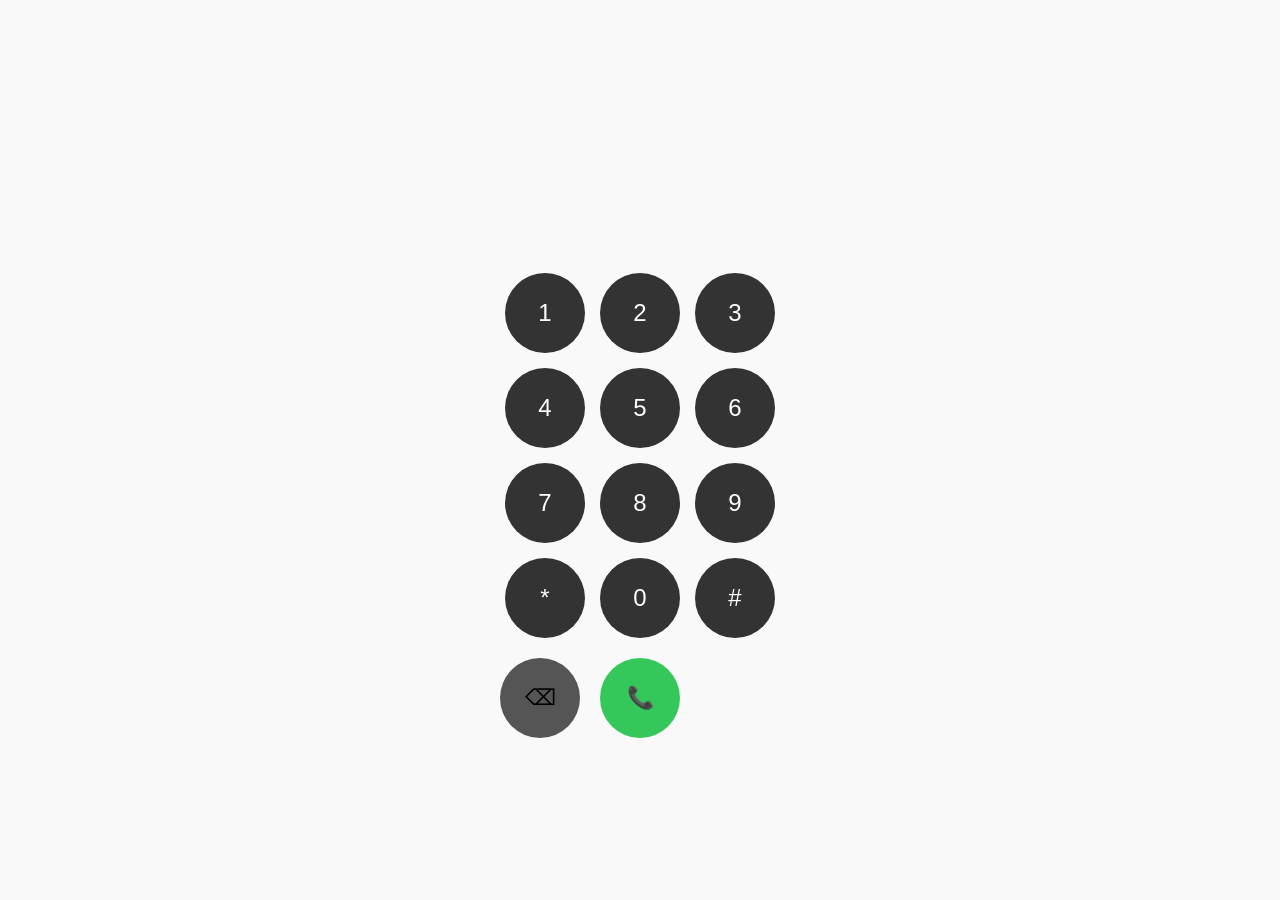
<file: phone.html>
<!DOCTYPE html>
<html lang="ja">
<head>
<meta charset="UTF-8">
<meta name="viewport" content="width=device-width, initial-scale=1.0">
<title>Phone</title>

<style>
body {
    margin: 0;
    background: #f9f9f9;
    color: #000;
    font-family: -apple-system, BlinkMacSystemFont, sans-serif;
}

/* 戻る */
.back-btn {
    position: absolute;
    top: 15px;
    left: 15px;
    background: none;
    color: #0a84ff;
    border: none;
    font-size: 16px;
}

/* 🔥 全体中央固定 */
.container {
    height: 100vh;
    display: flex;
    flex-direction: column;
    justify-content: center;
    align-items: center;
}

/* 🔥 表示エリア（固定） */
.display-area {
    height: 100px;
    display: flex;
    align-items: center;
    justify-content: center;
}

#display {
    font-size: 36px;
    letter-spacing: 3px;
}

/* 🔥 キーパッド（固定） */
.keypad {
    display: grid;
    grid-template-columns: repeat(3, 80px);
    gap: 15px;
    margin-top: 10px;
}

.key {
    width: 80px;
    height: 80px;
    border-radius: 50%;
    background: #333;
    font-size: 24px;
    color: white;
    border: none;
}

.key:active {
    background: #555;
}

/* 🔥 下ボタン完全固定 */
.controls {
    margin-top: 20px;
    display: grid;
    grid-template-columns: repeat(3, 80px);
    gap: 20px;
    justify-content: center;
}

/* 全ボタン統一 */
.ctrl-btn {
    width: 80px;
    height: 80px;
    border-radius: 50%;
    border: none;
    font-size: 22px;
}

/* 個別色 */
.call { background: #34c759; }
.delete { background: #555; }
.replay {
    background: #0a84ff;
    color: white;

    display: none;   /* ★これ必須 */

    opacity: 1;
}

</style>
</head>

<body>


<div class="container">

    <!-- 表示 -->
    <div class="display-area">
        <div id="display"></div>
    </div>
    

    <!-- キーパッド -->
    <div class="keypad">
        <button class="key" onclick="press('1')">1</button>
        <button class="key" onclick="press('2')">2</button>
        <button class="key" onclick="press('3')">3</button>

        <button class="key" onclick="press('4')">4</button>
        <button class="key" onclick="press('5')">5</button>
        <button class="key" onclick="press('6')">6</button>

        <button class="key" onclick="press('7')">7</button>
        <button class="key" onclick="press('8')">8</button>
        <button class="key" onclick="press('9')">9</button>

        <button class="key" onclick="press('*')">*</button>
        <button class="key" onclick="press('0')">0</button>
        <button class="key" onclick="press('#')">#</button>
    </div>

    <!-- 下ボタン -->
    <div class="controls">
        <button class="ctrl-btn delete" onclick="deleteLast()">⌫</button>
        <button class="ctrl-btn call" onclick="toggleCall()">📞</button>
        <button id="replayBtn" class="ctrl-btn replay" onclick="playCode()">▶</button>
    </div>

</div>

<script>

document.addEventListener("click", () => {
    const u = new SpeechSynthesisUtterance("");
    speechSynthesis.speak(u);
    speechSynthesis.cancel();
}, { once: true });

let number = "";
let stage = 0;
let isCalling = false;

setDisplay("通話中");
function speak(text) {
    const u = new SpeechSynthesisUtterance(text);
    u.lang = "ja-JP";
    u.rate = 0.9;

    speechSynthesis.cancel();

    setTimeout(() => {
        speechSynthesis.speak(u);
    }, 100);
}

function play(file) {
    new Audio(file).play();
}

function setDisplay(text = "") {
    document.getElementById("display").textContent = text;
}

setDisplay("");

// 入力
function press(n) {
    number += n;
    setDisplay(number);

    if (stage === 2) {

        if (n === "2") {
            play("gag.mp3");
            setTimeout(() => play("end.mp3"), 3000);
        }

        if (n === "1") {
            speak("では、C、G、F、Dを押してください。");

            number = "";
            setDisplay("通話中");
        }

        if (number === "7538") {
            stage = 3;

            speak("解析中、成功しました。暗号は4、7、9、2、8です。");

            number = "";
            setDisplay("通話中");

            // 🔥ここで確実に表示
            const btn = document.getElementById("replayBtn");
            if (btn) btn.style.display = "block";

        }
    }
}

// デリート
function deleteLast() {
    number = number.slice(0, -1);
    setDisplay(number);
}

// 再生
function playCode() {
    speak("暗号は4、7、9、2、8です。");
}

// 発信
function call() {

    isCalling = true;

    setDisplay("発信中...");

    setTimeout(() => {

        if (number === "0120763954") {

            play("call.mp3");

            setTimeout(() => {
                setDisplay("通話中");

                speak("暗号機密センターです。暗号を知りたいかたわ1を、一発ギャグを聞きたいかたわ2を、押してください。");

                stage = 2;
                number = "";

            }, 2500);
            

        } else {

            // ❌失敗ルート
            play("busy.mp3");

            setTimeout(() => {
                setDisplay("繋がりませんでした");

                setTimeout(() => {
                    // 🔥メインへ戻す（CDACHGEJBF画面）
                    location.href = "escape-system.html?call=fail";
                }, 1500);

            }, 1200);
        }

    }, 800);
}


function toggleCall() {
    if (isCalling) {
        // 通話終了
        speechSynthesis.cancel();
        isCalling = false;
        setDisplay("通話終了");

        // 元の画面へ戻る（電話アイコンの場所）
        const returnPage = localStorage.getItem("return_page");

        location.href = returnPage || "escape-system.html?call=fail";
        return; // ★これ絶対必要
    }

    call();
}

</script>

</body>
</html>
</file>
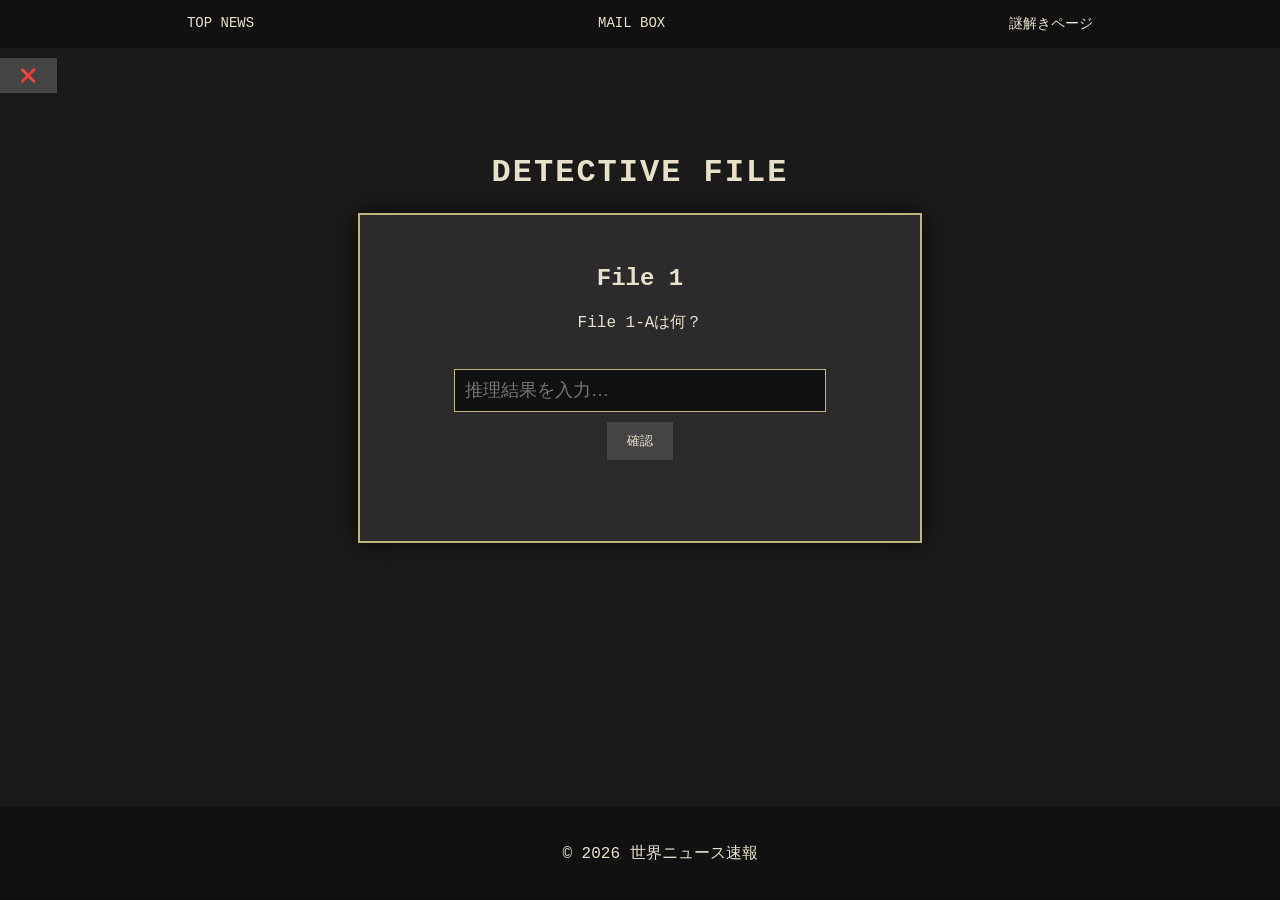
<file: puzzle.html>
<!DOCTYPE html>
<html lang="ja">
<head>
<meta charset="UTF-8">
<meta name="viewport" content="width=device-width, initial-scale=1.0">
<title>謎解きファイル</title>

<style>
body {
    margin: 0;
    background: #1a1a1a;
    color: #e8e0c9;
    font-family: "Courier New", monospace;
}

/* ナビ */
.mobile-menu {
    background: #111;
    padding: 15px;
    display: flex;
    justify-content: space-around;
}

.mobile-menu a {
    color: #e8e0c9;
    text-decoration: none;
    font-size: 14px;
}

/* メイン */
.container {
    text-align: center;
    padding: 40px 20px;
}

/* ファイル */
.file {
    border: 2px solid #c2b280;
    background: #2b2b2b;
    padding: 30px;
    max-width: 500px;
    margin: auto;
    box-shadow: 0 0 20px rgba(0,0,0,0.7);
}

h1 {
    letter-spacing: 2px;
}

/* 入力 */
input {
    padding: 10px;
    width: 70%;
    font-size: 18px; /* ←これが重要 */
    margin-top: 20px;
    background: #111;
    color: #e8e0c9;
    border: 1px solid #c2b280;
}

/* ボタン */
button {
    padding: 10px 20px;
    margin-top: 10px;
    background: #444;
    color: #e8e0c9;
    border: none;
    cursor: pointer;
}

button:hover {
    background: #666;
}

/* メッセージ */
#message {
    margin-top: 15px;
    height: 20px;
}

/* 最終 */
#final {
    margin-top: 30px;
    font-size: 20px;
    color: #ffcc66;
}

/* フッター */
footer {
    position: fixed;
    bottom: 0;
    left: 0;
    width: 100%;

    text-align: center;
    padding: 20px;
    background: #111;

    z-index: 999;
}

/* ピアノ */
.piano {
    display: flex;
    justify-content: center;
}

/* 白鍵の枠 */
.key {
    position: relative;
}

/* 白鍵 */
.white {
    width: 40px;
    height: 120px;
    background: white;
    border: 1px solid #333;
}

/* 黒鍵（中央に配置） */
.black {
    width: 25px;
    height: 80px;
    background: black;
    position: absolute;
    top: 0;
    right: -12px; /* ←これが神ポイント */
    z-index: 2;
}

#nextBtn {
    margin-top: 20px;
    padding: 12px 24px;
    background: #222;
    color: #ffcc66;
    border: 1px solid #ffcc66;
}


.cell {
    width: 20px;
    height: 20px;
    background: #eee;
}

.cell.black {
    background: black;
}

#notification {
    position: fixed;
    top: -80px;
    left: 0;
    width: 100%;

    background: white;   /* ←黒→白に変更 */
    color: black;        /* ←文字も見えるように黒 */

    padding: 15px;
    text-align: center;
    border-bottom: 2px solid #ff5555;
    font-size: 16px;
    z-index: 9999;

    transition: top 0.5s ease;

    cursor: pointer; /* ←追加 */
}

</style>
</head>

<body>

    <div id="notification" onclick="goMail()">
        📩 新着メール：Dr. Keller
    </div>

<!-- ナビ -->
<nav class="mobile-menu" id="mobileMenu">
    <a href="index.html">TOP NEWS</a>
    <a href="mailbox.html">MAIL BOX</a>
    <a href="puzzle.html">謎解きページ</a>
</nav>

<button id="resetBtn" onclick="resetGame()">❌</button>

<div class="container">

    <h1>DETECTIVE FILE</h1>

    <div class="file" id="fileBox">
        <h2 id="fileTitle">File A-1</h2>

        <p id="question">
            File A-1は？<br>
        </p>

        <div id="pianoArea" style="display:none; margin-top:20px;">
                <button onclick="playMelody()">▶ 再生</button>

                <div class="piano">

                    <!-- ド（黒鍵あり） -->
                    <div class="key">
                        <div class="white" onclick="playNote('do')"></div>
                        <div class="black" onclick="playNote('do')"></div>
                    </div>

                    <!-- レ（黒鍵あり） -->
                    <div class="key">
                        <div class="white" onclick="playNote('re')"></div>
                        <div class="black" onclick="playNote('re')"></div>
                    </div>

                    <!-- ミ（黒鍵なし） -->
                    <div class="key">
                        <div class="white" onclick="playNote('mi')"></div>
                    </div>

                    <!-- ファ（黒鍵あり） -->
                    <div class="key">
                        <div class="white" onclick="playNote('fa')"></div>
                        <div class="black" onclick="playNote('fa')"></div>
                    </div>

                    <!-- ソ（黒鍵あり） -->
                    <div class="key">
                        <div class="white" onclick="playNote('so')"></div>
                        <div class="black" onclick="playNote('so')"></div>
                    </div>

                    <!-- ラ（黒鍵あり） -->
                    <div class="key">
                        <div class="white" onclick="playNote('la')"></div>
                        <div class="black" onclick="playNote('la')"></div>
                    </div>

                    <!-- シ（黒鍵なし） -->
                    <div class="key">
                        <div class="white" onclick="playNote('si')"></div>
                    </div>

                </div>
        </div>
         <!-- ファイル２ -->
        <div id="imageArea" style="display:none; margin-top:20px;">
            <img src="img/myoumu.png" style="width:45%; margin:5px;">①
            <img src="img/sonata.jpg" style="width:45%; margin:5px;">②

            <div style="margin-top:10px;">
                <input type="text" id="imgAnswer1" placeholder="画像①の答え">
                <input type="text" id="imgAnswer2" placeholder="画像②の答え">
            </div>
        </div>

        <div id="abcArea" style="display:none; margin-top:20px;">
            <input type="text" id="inputA" placeholder="X">
            <input type="text" id="inputB" placeholder="Y">
            <input type="text" id="inputC" placeholder="Z">
        </div>

        <!-- ファイル3 -->
        <!-- ファイル3（画像3枚） -->
        <div id="image3Area" style="display:none; margin-top:20px;">

            <img src="img/jihankiA.jpeg" style="width:45%; margin:5px;">
            <img src="img/jihankiB.jpeg" style="width:45%; margin:5px;">
            <img src="img/jihankiC.jpeg" style="width:45%; margin:5px;">

            <div style="margin-top:10px;">
                <input type="text" id="img3A" placeholder="A">
                <input type="text" id="img3B" placeholder="B">
                <input type="text" id="img3C" placeholder="C">
            </div>
        </div>

         <!-- 入力後text -->
        <input type="text" id="answer" placeholder="推理結果を入力…">
        <br>
        <button onclick="checkAnswer()">確認</button>

        <p id="message"></p>
    </div>

    <p id="final"></p>

    <button id="nextBtn" style="display:none;" onclick="goToFile(2, 'nextBtn')">
        File2を捜査する →
    </button>

    <button id="nextBtn3" style="display:none;" onclick="goToFile(3, 'nextBtn3')">
        File3を捜査する →
    </button>
    
    <button id="mailBtn" style="display:none;" onclick="location.href='mail.html'">
        博士のメールを確認 →
    </button>

</div>

<footer>
    <p>© 2026 世界ニュース速報</p>
</footer>

<script src="js/puzzle.js"></script>

</body>
</html>
</file>
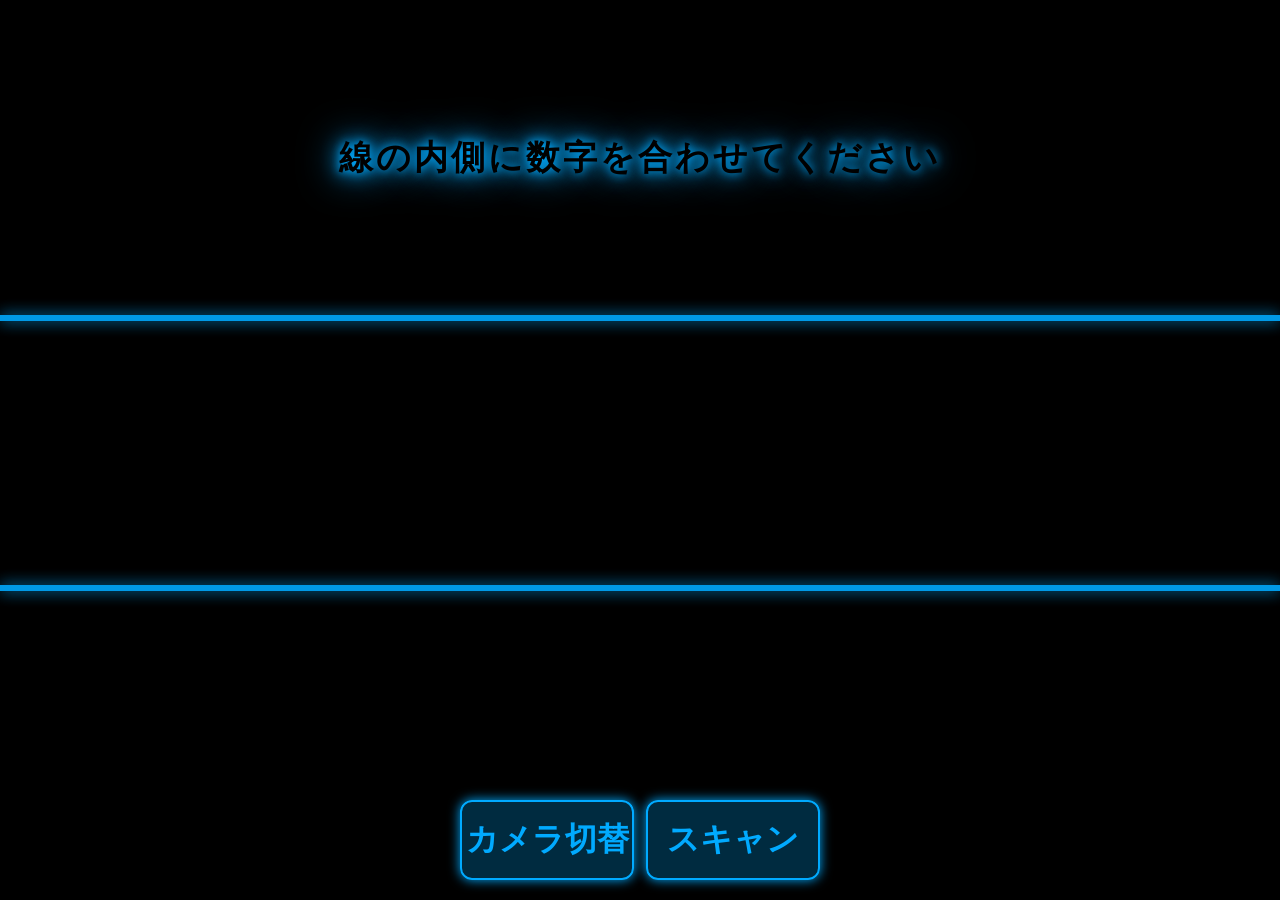
<file: scan.html>
<!DOCTYPE html>
<html lang="ja">
<head>
<meta charset="UTF-8">
<meta name="viewport" content="width=device-width, initial-scale=1.0">
<title>SCAN SYSTEM</title>

<style>
body {
    margin: 0;
    background: black;
    overflow: hidden;
    font-family: monospace;
}

/* カメラ全画面 */
video {
    position: fixed;
    top: 0;
    left: 0;
    width: 100vw;
    height: 100vh;
    object-fit: cover;
}

/* 太いスキャンライン */
.line {
    position: fixed;
    left: 0;
    width: 100%;
    height: 6px;
    background: #00aaff;
    box-shadow: 0 0 15px #00aaff;
    opacity: 0.9;
}

.line1 { top: 35%; }
.line2 { top: 65%; }

/* 指示文（線のすぐ上） */
.hint {
    position: fixed;
    top: 15%;
    width: 100%;
    text-align: center;

    font-size: 34px;
    font-weight: bold;
    color: #000;

    text-shadow:
        0 0 10px #00aaff,
        0 0 20px #00aaff,
        0 0 40px #00aaff;

    letter-spacing: 3px;
}

/* 1990（線の内側いっぱい） */
.number {
    position: fixed;
    top: 50%;
    left: 50%;
    transform: translate(-50%, -50%);

    font-size: 20px;
    font-weight: bold;
    color: #00ccff;

    text-shadow:
        0 0 10px #00ccff,
        0 0 25px #00ccff,
        0 0 50px #00ccff,
        0 0 80px #00ccff;

    display: none;

    animation: glowPulse 1.2s infinite alternate;
}

/* 光の脈動 */
@keyframes glowPulse {
    0% {
        transform: translate(-50%, -50%) scale(1);
        filter: brightness(1);
    }
    100% {
        transform: translate(-50%, -50%) scale(1.05);
        filter: brightness(1.4);
    }
}

/* スキャン完了（線の外・上） */
.complete {
    position: fixed;
    top: 8%;
    width: 100%;
    text-align: center;

    font-size: 48px;
    font-weight: bold;
    color: #000;

    text-shadow:
        0 0 15px #00aaff,
        0 0 40px #00aaff;
    display: none;
}

/* UIボタン */
.ui {
    position: fixed;
    bottom: 20px;
    left: 50%;
    transform: translateX(-50%);

    display: flex;
    gap: 12px;

    width: 90vw;
    max-width: 360px;

    justify-content: center;
}

button {
    flex: 1;

    padding: 16px 0;
    font-size: 32px;
    font-weight: bold;

    background: rgba(0,170,255,0.25);
    border: 2px solid #00aaff;
    color: #00aaff;

    border-radius: 12px;
    box-shadow: 0 0 12px #00aaff;

    white-space: nowrap;
}

button:active {
    transform: scale(0.95);
    box-shadow: 0 0 20px #00aaff;
}
</style>
</head>

<body>

<video id="camera" autoplay playsinline></video>

<div class="line line1"></div>
<div class="line line2"></div>

<div class="hint">線の内側に数字を合わせてください</div>

<div class="number" id="number">Please Pay Separately</div>
<div class="complete" id="complete">スキャン完了</div>

<div class="ui">
    <button onclick="switchCamera()">カメラ切替</button>
    <button onclick="scan()">スキャン</button>
</div>

<script>
let stream;
let facing = "environment";

async function startCamera() {
    if (stream) {
        stream.getTracks().forEach(t => t.stop());
    }

    stream = await navigator.mediaDevices.getUserMedia({
        video: { facingMode: facing }
    });

    document.getElementById("camera").srcObject = stream;
}

function switchCamera() {
    facing = (facing === "environment") ? "user" : "environment";
    startCamera();
}

function scan() {
    const num = document.getElementById("number");
    const comp = document.getElementById("complete");

    // 🔥必ずリセット
    comp.style.display = "none";

    num.style.display = "block";

    setTimeout(() => {
        comp.style.display = "block";

        setTimeout(() => {
            location.href = "escape-system.html?scan=ok";
        }, 1500);

    }, 2000);
}

startCamera();
</script>

</body>
</html>
</file>
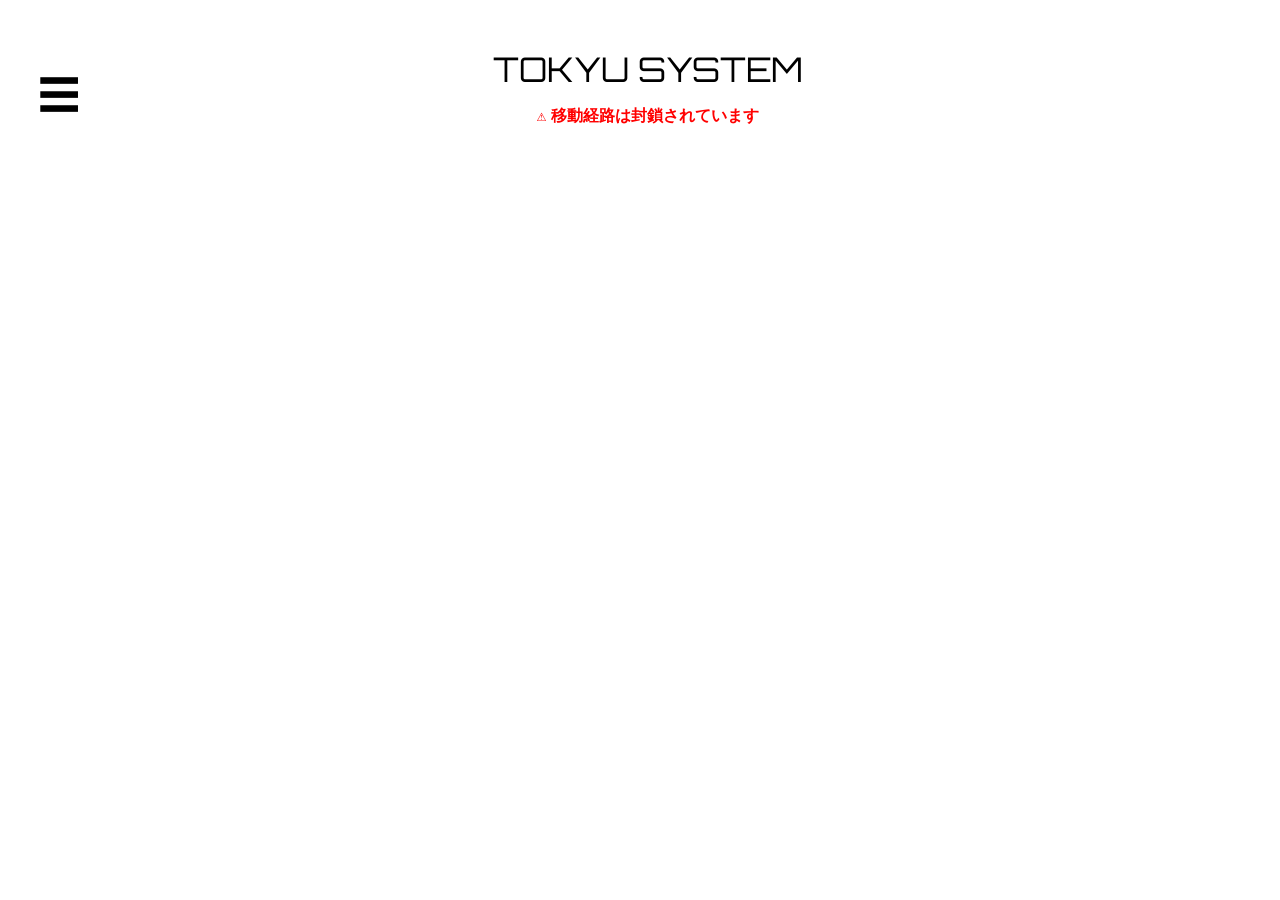
<file: tokyu.html>
<!DOCTYPE html>
<html lang="ja">
<head>
<meta charset="UTF-8">
<meta name="viewport" content="width=device-width, initial-scale=1.0">
<title>TOKYU SYSTEM</title>

<link href="https://fonts.googleapis.com/css2?family=Orbitron:wght@400;600&display=swap" rel="stylesheet">

<style>
html, body {
    height: 100%;
    overflow-x: hidden;
}

body {
    position: fixed;
    width: 100%;
    font-family: 'Orbitron', monospace;
}

.container {
    min-height: 100vh;
    display: block; /* ←flexやめるのが一番安定 */
    padding: 20px;
    box-sizing: border-box;
    max-width: 500px;
    margin: 0 auto;
}

/* ヘッダー */
.header {
    text-align: center;
    font-size: 34px;
    padding: 20px;
}

/* ⚠メッセージ */
#warning {
    text-align: center;
    color: red;
    font-weight: bold;
    margin-top: -5px;
    transition: 0.3s;
}

/* ☰（10Fの上・大きめ） */
.menu-btn {
    position: absolute;
    top: 60px;   /* ←ここを小さくすると上に行く */
    left: 30px;
    font-size: 42px;
    cursor: pointer;
}

/* メニュー */
#menuPanel {
    display: none;
    padding: 15px;
}

/* 階 */
.floor {
    display: flex;
    justify-content: space-between;
    padding: 50px;
    font-size: 40px;
    border-bottom: 1px solid #aaa;
    cursor: pointer;
    color: red;
}

/* 解除 */
.floor.unlocked {
    color: green;
}

/* ロック */
.lock {
    margin-left: 10px;
}

/* エレベーター */
.elevator {
    min-height: 100vh;
    display: none;
    flex-direction: column;
    justify-content: center;
    text-align: center;
    padding: 20px; /* ←これだけで上下左右に余白できる */
    box-sizing: border-box;
}

/* 大きい階 */
.big-floor {
    font-size: 80px;
    border: 3px solid black;
    display: inline-block;
    padding: 40px;
    position: relative;
}

/* ×封鎖 */
.big-floor.locked::before,
.big-floor.locked::after {
    content: "";
    position: absolute;
    width: 160%;
    height: 3px;
    background: red;
    top: 50%;
    left: -30%;
}

.big-floor.locked::before {
    transform: rotate(45deg);
}

.big-floor.locked::after {
    transform: rotate(-45deg);
}

.status {
    margin: 20px;
    font-size: 20px;
    color: red;
}

.status.success {
    color: green;
}

input {
    width: 220px;      /* ←狭くした */
    max-width: 300px;
    padding: 14px;
    font-size: 16px;
    border: 2px solid black;
    text-align: center;
    display: block;
    margin: 0 auto;
}

button {
    margin-top: 10px;
    padding: 10px;
    width: 120px;      /* ←狭くした */
    background: black;
    color: white;
    border: none;
    cursor: pointer;
    display: block;
    margin-left: auto;
    margin-right: auto;
}

button:hover {
    opacity: 0.8;
}

/* ===== 解除演出 ===== */
.flash {
    animation: flashAnim 0.4s ease;
}

@keyframes flashAnim {
    0% { background: white; }
    50% { background: #d6ffd6; }
    100% { background: white; }
}

/* =========================
   📱 スマホ最適化
========================= */


</style>
</head>

<body>

    <div class="container">
        <div class="header">TOKYU SYSTEM</div>

        <!-- ⚠ -->
        <div id="warning">⚠ 移動経路は封鎖されています</div>

        <!-- メニュー -->
        <div class="menu-btn" onclick="toggleMenu()">☰</div>
        <div id="menuPanel"></div>

        <!-- エレベーター -->
        <div id="elevator" class="elevator">
            <div id="floorText" class="big-floor locked">10F</div>
            <div id="statusText" class="status">封鎖中</div>

            <input id="passwordInput" placeholder="password🗝️">
            <br>
            <button onclick="checkPassword()">確定</button>
        </div>
    </div>

<script>

    

const floors = [
    { id: 10, locked: true, pass: "44267789" },
    { id: 9, locked: true, pass: "47928" },
    { id: 8, locked: true, pass: "111396" },
    { id: 7, locked: true, pass: "5039" },
    { id: 6, locked: true, pass: "9876" },
    { id: 5, locked: true, pass: "0505" },
    { id: 4, locked: true, pass: "0404" },
    { id: 3, locked: true, pass: "0303" },
    { id: 2, locked: true, pass: "0202" },
    { id: 1, locked: true, pass: "0101" },
];

loadState();

let current = null;

/* メニュー */
function toggleMenu() {
    const m = document.getElementById("menuPanel");

    if (m.style.display === "block") {
        m.style.display = "none";
        m.innerHTML = "";
        return;
    }

    document.getElementById("elevator").style.display = "none";
    document.getElementById("passwordInput").value = "";

    m.style.display = "block";
    renderMenu();
}

/* メニュー描画 */
function renderMenu() {

    const m = document.getElementById("menuPanel");
    m.innerHTML = "";

    const backBtn = document.createElement("div");
    backBtn.textContent = "← ANALYSIS SYSTEMへ戻る";
    backBtn.style.padding = "18px";
    backBtn.style.fontSize = "20px";
    backBtn.style.cursor = "pointer";
    backBtn.style.borderBottom = "2px solid #aaa";
    backBtn.style.color = "black";

    backBtn.onclick = () => {
        location.href = "escape-system.html";
    };

    m.appendChild(backBtn);

    floors.forEach(f => {
        const div = document.createElement("div");

        div.className = "floor " + (f.locked ? "" : "unlocked");

        div.innerHTML = `${f.id}F <span class="lock">${f.locked ? "🔒" : "🟢"}</span>`;
        div.onclick = () => openFloor(f.id);

        m.appendChild(div);
    });
}

/* 階 */
function openFloor(id) {
    current = floors.find(f => f.id === id);

    document.getElementById("menuPanel").style.display = "none";
    document.getElementById("menuPanel").innerHTML = "";

    const box = document.getElementById("floorText");
    const status = document.getElementById("statusText");

    document.getElementById("elevator").style.display = "block";

    box.textContent = id + "F";
    updateUI();
}

/* UI */
function updateUI() {
    const box = document.getElementById("floorText");
    const status = document.getElementById("statusText");

    if (!current.locked) {
        box.classList.remove("locked");

        if (current.id === 10) {
            status.textContent = "9階の封鎖解除";
        } else if (current.id === 9) {
            status.textContent = "8階の封鎖解除";
        } else if (current.id === 8) {
            status.textContent = "7階の封鎖解除";
        } else if (current.id === 7) {
            status.textContent = "6階の封鎖解除";
        } else {
            status.textContent = "封鎖解除\n\n暗号：ひとりたび";
        }

        status.style.color = "green";

    } else {
        box.classList.add("locked");
        status.textContent = "封鎖中";
        status.style.color = "red";
    }
}

/* ★全解除 */
function unlockAll() {
    floors.forEach(f => f.locked = false);

    saveState();

    const w = document.getElementById("warning");
    w.textContent = "全階の封鎖が解除されました";
    w.style.color = "green";

    flashScreen();

    setTimeout(() => {
        alert("📡 通信接続...\n\n博士：よくやった…！\n全ての階の封鎖が解除された。\nこれで先へ進めるぞ！");
    }, 500);
}

/* パスワード */
function checkPassword() {
    const val = document.getElementById("passwordInput").value;

    if (!current) return;

    if (val === current.pass) {

        current.locked = false;
        saveState();
        document.getElementById("passwordInput").value = "";

        if (current.id === 6) {
            unlockAll();
        }

        updateUI();
        renderMenu();

    } else {
        alert("ERROR");
    }
}

function flashScreen() {
    document.body.classList.add("flash");

    setTimeout(() => {
        document.body.classList.remove("flash");
    }, 400);
}

function saveState() {
    localStorage.setItem("tokyu_floors", JSON.stringify(floors));
}

function loadState() {
    const data = localStorage.getItem("tokyu_floors");
    if (!data) return;

    const saved = JSON.parse(data);

    saved.forEach((s, i) => {
        floors[i].locked = s.locked;
    });
}

</script>

</body>
</html>
</file>
<file: css/style.css>
@charset "UTF-8";

/* ==========================
   共通スタイル
========================= */
body, h1, h2, p, a {
    font-family: "Yu Gothic", "メイリオ", sans-serif;
    font-weight: 400;
    color: #333;
    line-height: 1.6;
    margin: 0;
    padding: 0;
    text-decoration: none;
    box-sizing: border-box;
}

body.top-page {
    background-color: #2b5bd3; /* トップページだけ背景色を変更 */
}

/* ==========================
   ヘッダー
========================= */
header {
    background: #222;
    color: #fff;
    padding: 15px 20px;
    display: flex;
    justify-content: space-between;
    align-items: center;
    height: 60px;
}

header h1 {
    font-size: 1.6rem;
    color: #fff;
    margin: 0;
    line-height: 1;
}

.menu-btn {
    font-size: 2rem;
    background: none;
    color: #fff;
    border: none;
    cursor: pointer;
    height: 40px;
    display: flex;
    align-items: center;
    justify-content: center;
    padding: 0;
}

/* ==========================
   MAIL BOX ヘッダー
========================= */

.mailbox-title{
display:flex;
align-items:center;
gap:12px;
}

.mail-icon{
width:40px;
height:40px;
border-radius:50%;
object-fit:cover;
}

.title-text{
display:flex;
flex-direction:column;
}

.title-text h1{
margin:0;
font-size:1.4rem;
color:#fff;
}

.mail-owner{
font-size:0.75rem;
color:#bbb;
margin:0;
}

/* 未読ポッチ */

.unread-dot{

width:10px;
height:10px;

background:red;

border-radius:50%;

display:inline-block;

margin-right:8px;

}

/* ==========================
   モバイルメニュー
========================= */
.mobile-menu {
    display: none;
    flex-direction: column;
    background: #333;
}

.mobile-menu a {
    display: block;
    padding: 10px 15px;
    color: #fff;
}

.mobile-menu a:hover {
    background: #444;
}

/* ==========================
   ニュース記事
========================= */
.news-item {
    background: #fff;
    padding: 15px;
    margin: 15px auto; /* 上下に余白、中央寄せ */
    border-left: 4px solid #222;
    border-radius: 6px;
    box-shadow: 0 2px 6px rgba(0,0,0,0.1);
    width: 90%;
    max-width: 500px; /* 幅に余裕を持たせる */
}

/* 先頭ニュース用横並び */
.news-content {
    display: flex;
    gap: 10px;
    align-items: flex-start;
}

.news-img {
    width: 80px;
    height: 80px;
    object-fit: cover;
    border-radius: 6px;
    flex-shrink: 0;
}

.news-text {
    flex: 1;
    min-width: 0;
}

.news-text h2 {
    font-size: 1.2rem;
    margin: 0 0 5px 0;
}

.news-text p {
    margin: 0;
    font-size: 0.95rem;
}

/* 重要ニュースリンク */

.news-item.urgent-news {
    background-color: #DC2626; /* 赤 */
    color: #FFFFFF;             /* 文字は白 */
    border-radius: 6px;
    margin-bottom: 15px;
    padding: 20px;
}

.news-item.urgent-news .news-text h2,
.news-item.urgent-news .news-text p {
    color: #FFFFFF; /* 見出しと本文も白に */
}


.important-news h2 a {
    color: #222;
    font-weight: 500;
    text-decoration: none;
}

.important-news h2 a:hover {
    text-decoration: underline;
}

/* ==========================
   フッター
========================= */
footer {
    background: #222;
    color: #fff;
    text-align: center;
    padding: 15px 0;
    margin-top: 20px;
}

footer p {
    color: #fff;
}

/* ==========================
   メールリスト風スタイル
========================= */
.email-section {
    padding: 15px 20px;
}

.email-list {
    list-style: none;
    margin: 0;
    padding: 0;
}

.email-item {
    border-bottom: 1px solid #ccc;
    padding: 15px 20px;
    cursor: pointer;
    border-radius: 6px;
    margin-bottom: 10px;
    background: #f8f9fa; /* 既読メールの薄い背景 */
}

.email-item.unread {
    font-weight: bold;
    background: #fff; /* 未読メールは白く */
}

.email-item.sent {
    background: #cce5ff; /* 送信メールは薄い青 */
}

.email-header {
    display: flex;
    flex-wrap: wrap;
    justify-content: space-between;
    align-items: center;
    gap: 10px;
}

.email-from, .email-to {
    font-size: 0.85rem;
    color: #555;
    flex: 1 1 150px;
}

.email-subject {
    flex: 2 1 200px;
    font-weight: inherit;
}

.email-date {
    font-size: 0.8rem;
    color: #555;
    flex: 0 0 120px;
    text-align: right;
}

.email-attachment {
    font-size: 1rem;
}

.email-body {
    display: none;
    margin-top: 10px;
    font-size: 0.95rem;
    color: #333;
    line-height: 1.5;
}

/* 展開状態 */
.email-item.open .email-body {
    display: block;
}

/* 返信 */
.reply-box{
margin-top:15px;
display:flex;
flex-direction:column;
gap:10px;
}

.reply-box textarea{
width:100%;
height:80px;
padding:10px;
font-size:14px;
resize:none;
}

.reply-box button{
align-self:flex-end;
padding:6px 14px;
cursor:pointer;
}

/* ==========================
   謎解きページ
========================= */
.puzzle-section {
    padding: 20px;
    max-width: 500px;
    margin: 0 auto;
}

.puzzle-section h2 {
    font-size: 1.5rem;
    font-weight: bold;
    border-bottom: 2px solid #222;
    padding-bottom: 5px;
    margin-bottom: 15px;
    text-align: center;
}

.puzzle-input {
    display: flex;
    justify-content: center;
    gap: 10px;
    margin-bottom: 20px;
}

.puzzle-input input {
    padding: 8px;
    font-size: 1rem;
    width: 120px;
    text-align: center;
}

.puzzle-input button {
    padding: 8px 12px;
    font-size: 1rem;
    cursor: pointer;
}

.puzzle-result {
    text-align: center;
    font-size: 1.1rem;
    font-weight: bold;
    color: #d9534f; /* 赤文字 */
}

/* ==========================
   ニュース詳細ページ
========================= */
.news-detail {
    max-width: 800px;
    margin: 40px auto;
    padding: 0 20px;
    text-align: center;
    line-height: 1.6;
}

.news-detail img {
    display: block;
    margin: 0 auto 20px auto;
    max-width: 50%;
    height: auto;
    border-radius: 6px;
}

.news-detail h1 {
    font-size: 1.8rem;
    margin-bottom: 20px;
}

.news-detail p {
    font-size: 1rem;
    margin-bottom: 15px;
}

.back-btn {
    display: inline-block;
    margin-top: 30px;
    padding: 8px 12px;
    background: #222;
    color: #fff;
    text-decoration: none;
    border-radius: 4px;
}

.back-btn:hover {
    background: #444;
}

.news-body{
display:none;
margin-top:10px;
line-height:1.6;
}

.news-title{
cursor:pointer;
}

.news-title:hover{
text-decoration:underline;
}

/* ==========================
   速報
========================= */
.hint-card {
    background-color: white;
    padding: 20px;
    margin: 15px 0;
    border-radius: 10px;
    box-shadow: 0 2px 6px rgba(0,0,0,0.2);
}

.hint-header {
    display: flex;
    justify-content: space-between;
    align-items: center;
}

.hint-btn {
    padding: 10px 20px;
    font-size: 1.2rem;
    cursor: pointer;
}

.hint-content {
    margin-top: 15px;
    font-weight: bold;
    color: #007bff;
}
/* ==========================
   メールログイン
========================= */

.hidden { display: none; }

.terminal-screen {
    background-color: black;
    color: lime;
    font-family: monospace;
    padding: 20px;
    margin-top: 20px;
}

#hackingScreen {
    background-color: black;
    color: lime;
    font-family: monospace;
    height: 80vh;
    overflow: hidden;
    padding: 20px;
}

/* ==========================
   ピアノ
========================= */
.piano {
    display: flex;
    justify-content: center;
    margin-top: 20px;
}

.key {
    width: 40px;
    height: 150px;
    background: white;
    border: 1px solid #333;
    display: flex;
    justify-content: center;
    align-items: flex-end;
    font-size: 12px;
    cursor: pointer;
}

.key:active {
    background: #ddd;
}

/* ==========================
   スマホ対応
========================= */
@media (max-width: 400px) {
    .news-content {
        flex-direction: column;
        align-items: flex-start;
    }

    .news-img {
        width: 100%;
        height: auto;
    }

    .email-header {
        flex-direction: column;
        align-items: flex-start;
    }
    .email-date {
        text-align: left;
        margin-top: 3px;
    }

    .news-content {
        flex-direction: row; /* ←これに変更 */
        align-items: center;
    }

    .news-img {
        width: 80px;
        height: 80px;
    }

    .email-header {
        flex-direction: row; /* ←これ重要 */
        align-items: center;
        flex-wrap: wrap; /* はみ出たら折り返す */
        gap: 5px;
    }

    .email-from,
    .email-subject,
    .email-date {
        font-size: 0.75rem; /* 少し小さく */
    }

    .email-date {
        text-align: right;
        margin-left: auto; /* ←右寄せ */
    }
}
</file>
